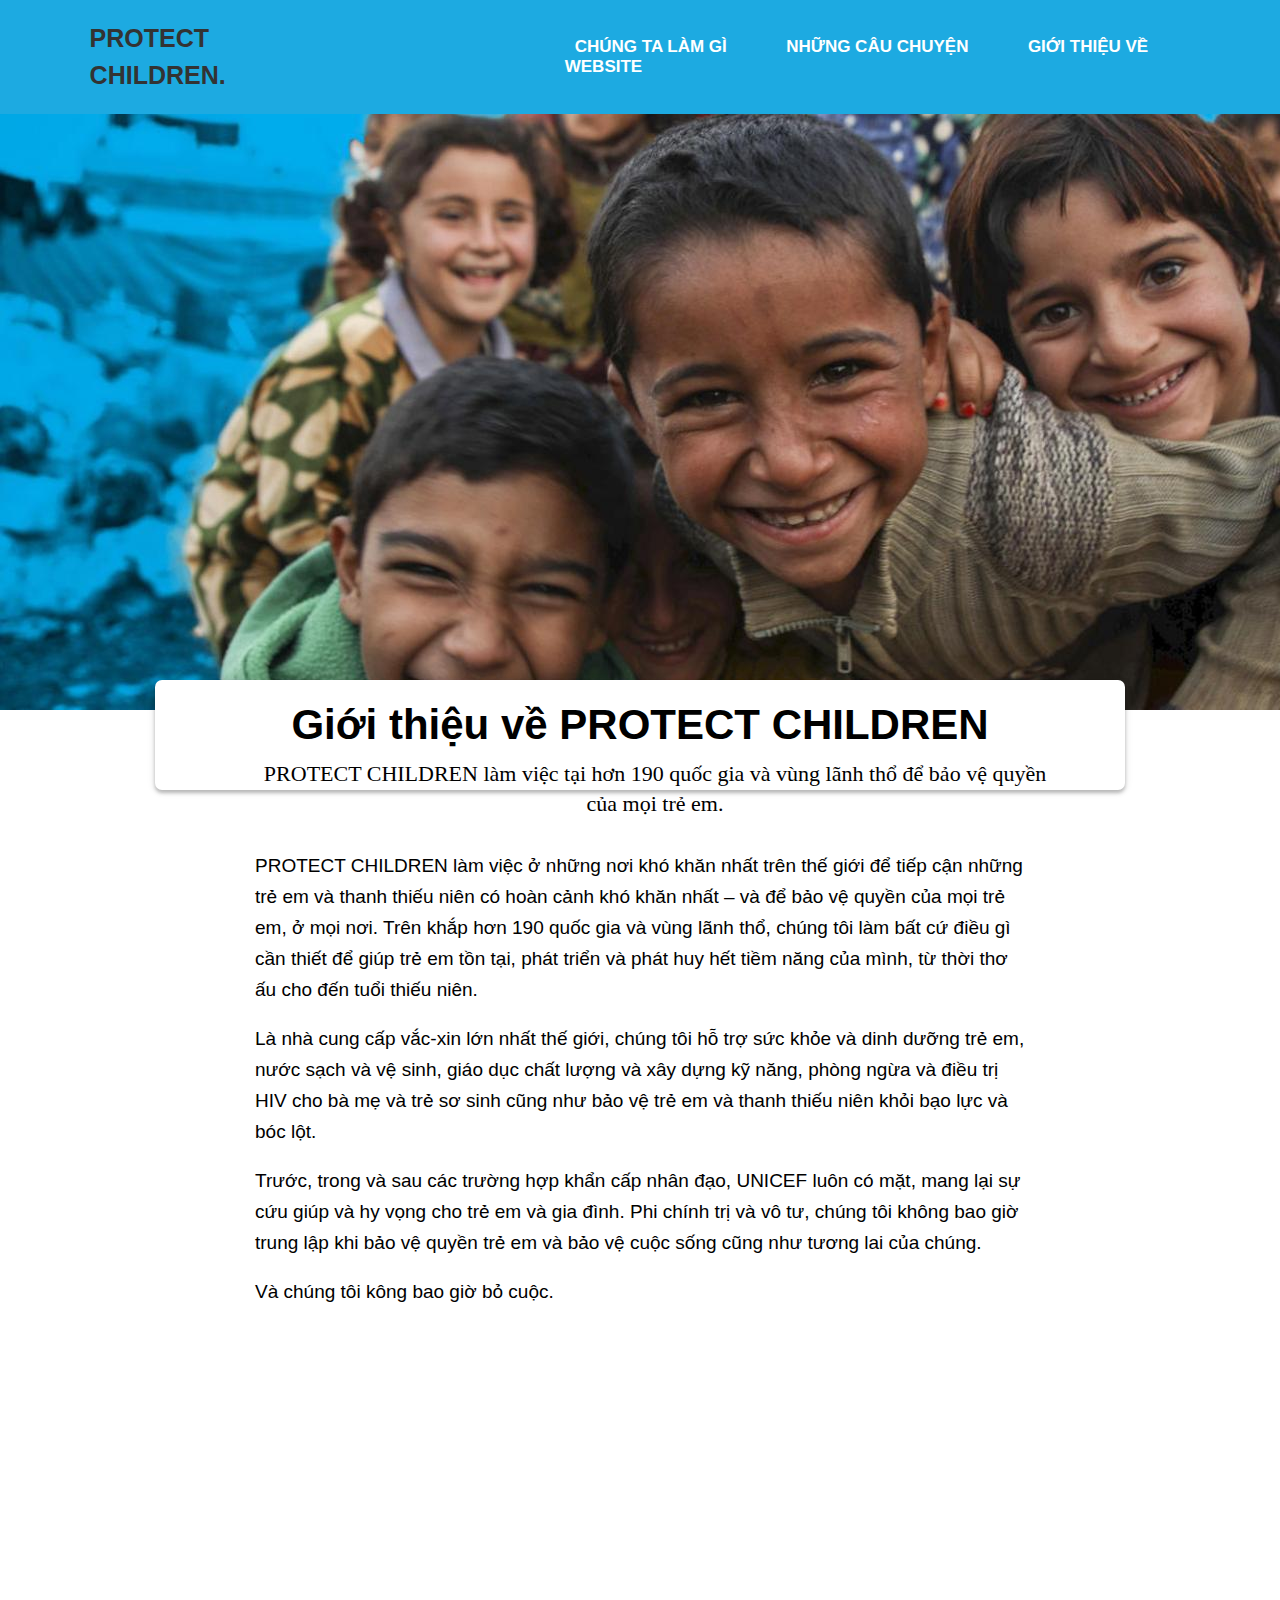
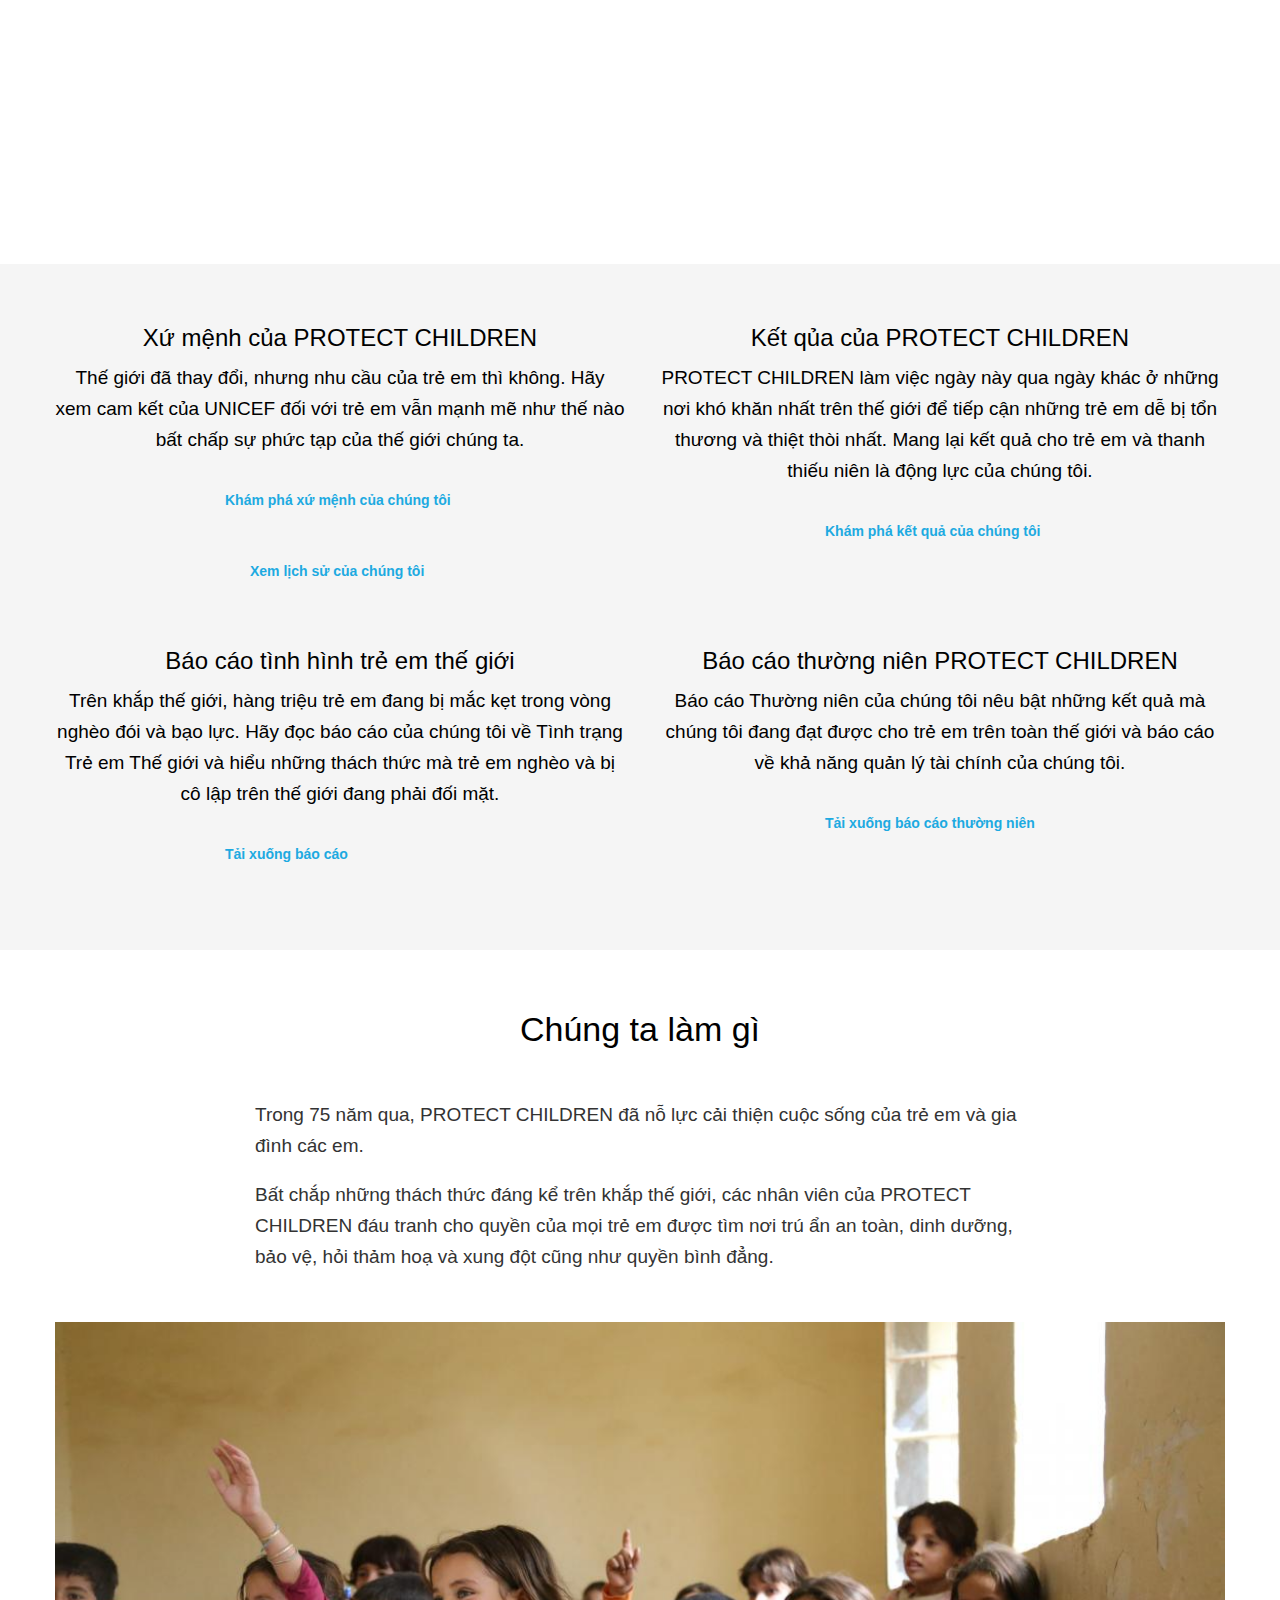
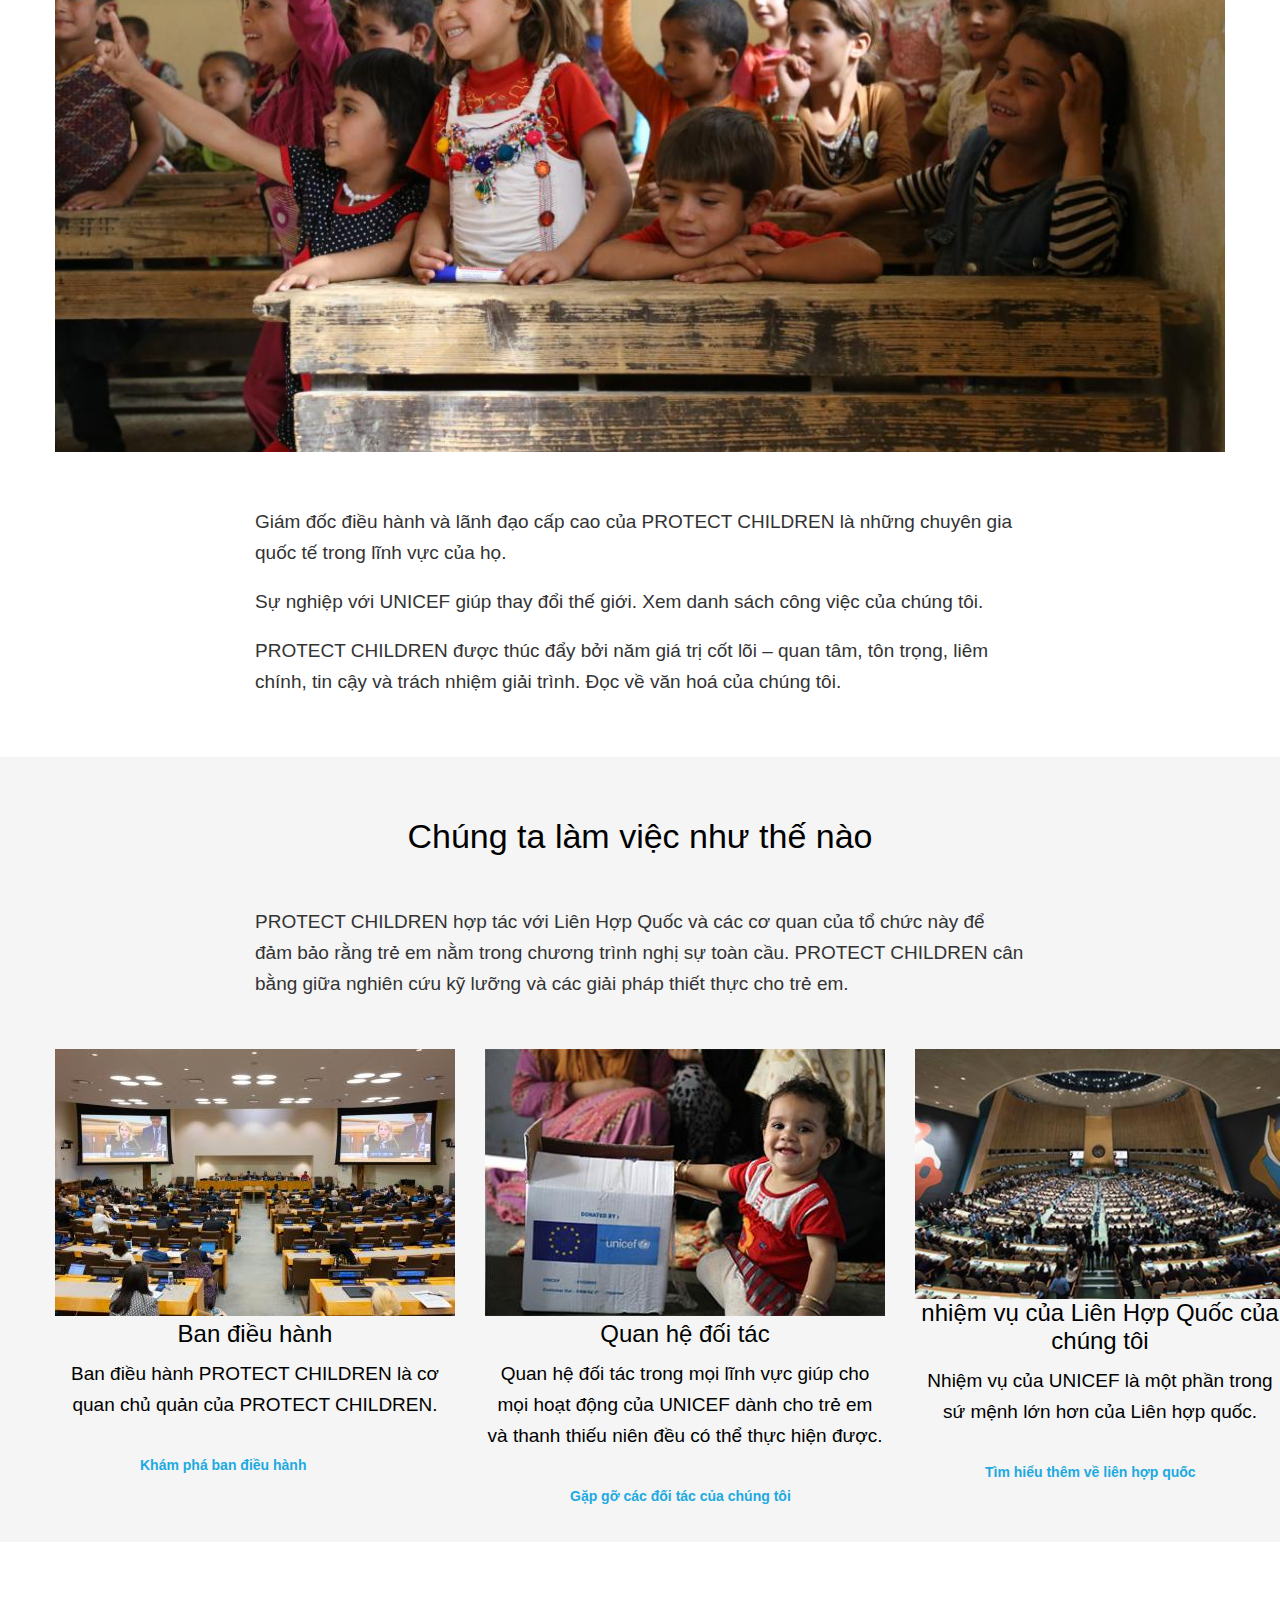
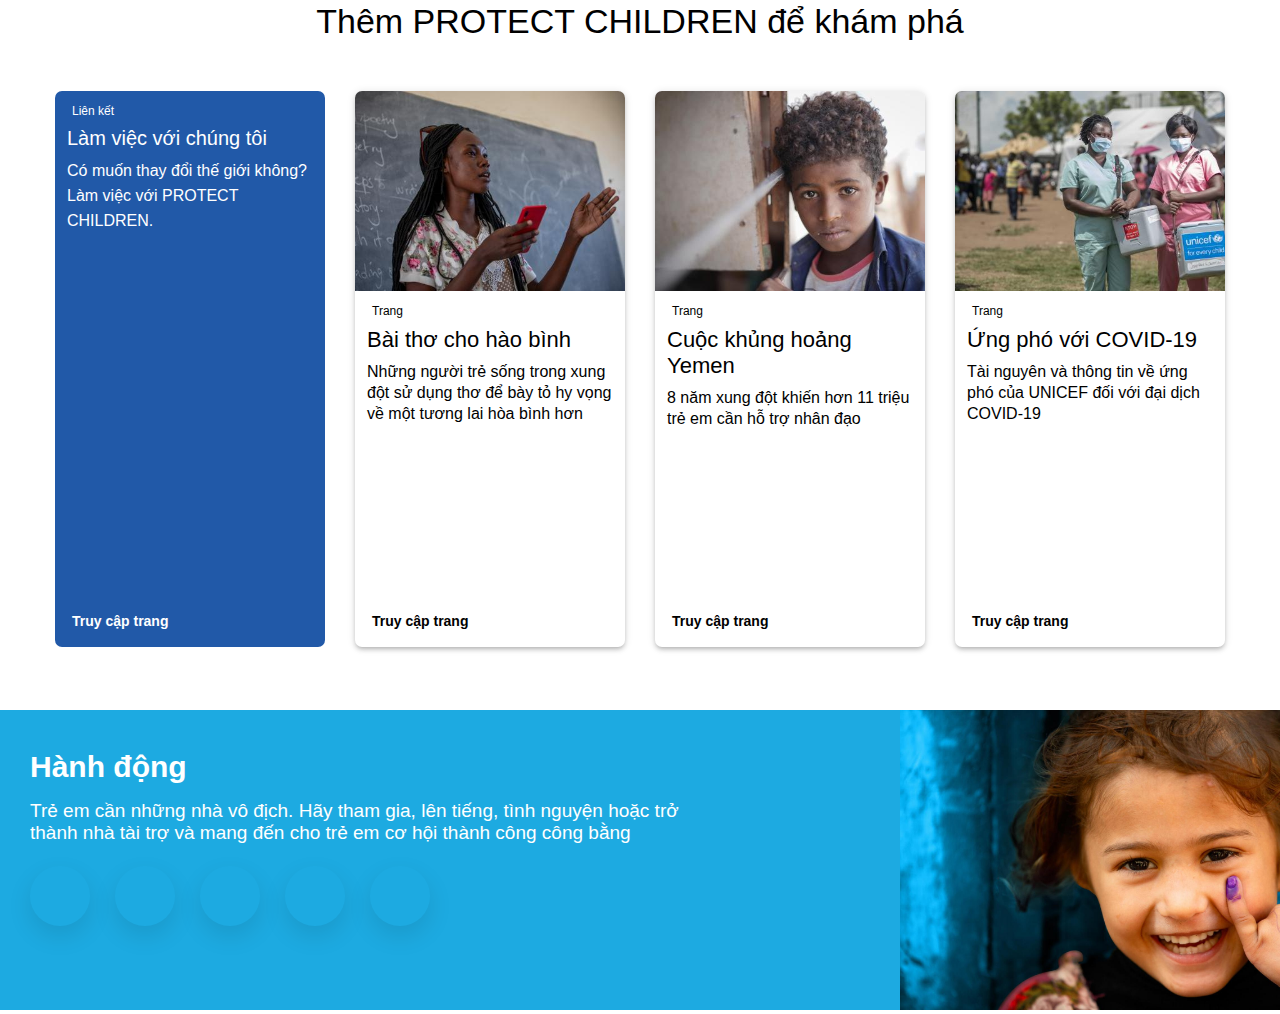
<file: gtweb.html>
<!DOCTYPE html>
<html>
<head>
    <meta charset='utf-8'>
    <meta http-equiv='X-UA-Compatible' content='IE=edge'>
    <title>GIỚI THIỆU WEBSITE</title>
    <meta name='viewport' content='width=device-width, initial-scale=1'>
    <link rel='stylesheet' type='text/css' media='screen' href='gtweb.css'>
    <link rel="stylesheet" href="https://cdnjs.cloudflare.com/ajax/libs/font-awesome/6.3.0/css/all.min.css"
        integrity="sha512-SzlrxWUlpfuzQ+pcUCosxcglQRNAq/DZjVsC0lE40xsADsfeQoEypE+enwcOiGjk/bSuGGKHEyjSoQ1zVisanQ=="
        crossorigin="anonymous" referrerpolicy="no-referrer" />
</head>
<body>
    <header class="header">
        <a href="index.html" class="logo">
            PROTECT CHILDREN.
        </a>

        <div class="nav">
            <a href="/chungtoilamgi.html">CHÚNG TA LÀM GÌ</a>
            <a href="/nhungcauchuyen.html">NHỮNG CÂU CHUYỆN</a>
            <a href="/gtweb.html">GIỚI THIỆU VỀ WEBSITE</a>
        </div>

        <div id="mode-icon">
            <i class="fas fa-moon"></i>
        </div>
    </header>
    <div class="home">
        <div class="text-1">
            <div class="text-3">
                <!-- <img src="" alt=""> -->
            </div>
            <div class="text-2">
                <h1>Giới thiệu về PROTECT CHILDREN</h1>
                <p>
                    PROTECT CHILDREN làm việc tại hơn 190 quốc gia và vùng lãnh thổ để bảo vệ quyền của mọi trẻ em.
                </p>
            </div>
        </div>
        <div class="text-4">
            <p class="text-5">PROTECT CHILDREN làm việc ở những nơi khó khăn nhất trên thế giới để tiếp cận những trẻ em và thanh thiếu niên có hoàn cảnh khó khăn nhất – và để bảo vệ quyền của mọi trẻ em, ở mọi nơi. Trên khắp hơn 190 quốc gia và vùng lãnh thổ, chúng tôi làm bất cứ điều gì cần thiết để giúp trẻ em tồn tại, phát triển và phát huy hết tiềm năng của mình, từ thời thơ ấu cho đến tuổi thiếu niên.</p>
            <p class="text-6">Là nhà cung cấp vắc-xin lớn nhất thế giới, chúng tôi hỗ trợ sức khỏe và dinh dưỡng trẻ em, nước sạch và vệ sinh, giáo dục chất lượng và xây dựng kỹ năng, phòng ngừa và điều trị HIV cho bà mẹ và trẻ sơ sinh cũng như bảo vệ trẻ em và thanh thiếu niên khỏi bạo lực và bóc lột.</p>
            <p class="text-7">Trước, trong và sau các trường hợp khẩn cấp nhân đạo, UNICEF luôn có mặt, mang lại sự cứu giúp và hy vọng cho trẻ em và gia đình. Phi chính trị và vô tư, chúng tôi không bao giờ trung lập khi bảo vệ quyền trẻ em và bảo vệ cuộc sống cũng như tương lai của chúng.</p>
            <p class="text-8">Và chúng tôi kông bao giờ bỏ cuộc.</p>
        </div>
        <div class="text-9">
            <iframe width="770" height="433" src="https://www.youtube.com/embed/0ZiEwDJMxjs" title="YouTube video player" frameborder="0" allow="accelerometer; autoplay; clipboard-write; encrypted-media; gyroscope; picture-in-picture; web-share" allowfullscreen></iframe>
        </div>
        <div class="text-10">
            <div class="text-11">
                <div class="text-12">
                    <h4>Xứ mệnh của PROTECT CHILDREN</h4>
                    <p>Thế giới đã thay đổi, nhưng nhu cầu của trẻ em thì không. Hãy xem cam kết của UNICEF đối với trẻ em vẫn mạnh mẽ như thế nào bất chấp sự phức tạp của thế giới chúng ta.</p>
                    <div class="text-13">
                        <span class="span-noidung">
                            <i class="fa-solid fa-angle-right" style="color: #1DAAE1;"></i>
                            <p>Khám phá xứ mệnh của chúng tôi</p>
                        </span>
                    </div>
                    <div class="text-14">
                        <span class="span-noidung">
                            <i class="fa-solid fa-angle-right" style="color: #1DAAE1;"></i>
                            <p>Xem lịch sử của chúng tôi</p>
                        </span>
                    </div>
                </div>
                <div class="text-12">
                    <h4>Kết qủa của PROTECT CHILDREN</h4>
                    <p>PROTECT CHILDREN làm việc ngày này qua ngày khác ở những nơi khó khăn nhất trên thế giới để tiếp cận những trẻ em dễ bị tổn thương và thiệt thòi nhất. Mang lại kết quả cho trẻ em và thanh thiếu niên là động lực của chúng tôi.</p>
                    <div class="text-13">
                        <span class="span-noidung">
                            <i class="fa-solid fa-angle-right" style="color: #1DAAE1;"></i>
                            <p>Khám phá kết quả của chúng tôi</p>
                        </span>
                    </div>
                </div>
            </div>
            <div class="text-11">
                <div class="text-12">
                    <h4>Báo cáo tình hình trẻ em thế giới</h4>
                    <p>Trên khắp thế giới, hàng triệu trẻ em đang bị mắc kẹt trong vòng nghèo đói và bạo lực. Hãy đọc báo cáo của chúng tôi về Tình trạng Trẻ em Thế giới và hiểu những thách thức mà trẻ em nghèo và bị cô lập trên thế giới đang phải đối mặt.</p>
                    <div class="text-13">
                        <span class="span-noidung">
                            <i class="fa-solid fa-angle-right" style="color: #1DAAE1;"></i>
                            <p>Tải xuống báo cáo</p>
                        </span>
                    </div>
                </div>
                <div class="text-12">
                    <h4>Báo cáo thường niên PROTECT CHILDREN</h4>
                    <p>Báo cáo Thường niên của chúng tôi nêu bật những kết quả mà chúng tôi đang đạt được cho trẻ em trên toàn thế giới và báo cáo về khả năng quản lý tài chính của chúng tôi.</p>
                    <div class="text-13">
                        <span class="span-noidung">
                            <i class="fa-solid fa-angle-right" style="color: #1DAAE1;"></i>
                            <p>Tải xuống báo cáo thường niên</p>
                        </span>
                    </div>
                </div>
            </div>
        </div>
        <div class="text-15">
            <h1>Chúng ta làm gì</h1>
            <p class="text-16">Trong 75 năm qua, PROTECT CHILDREN đã nỗ lực cải thiện cuộc sống của trẻ em và gia đình các em.</p>
            <p class="text-17">Bất chắp những thách thức đáng kể trên khắp thế giới, các nhân viên của PROTECT CHILDREN đáu tranh cho quyền của mọi trẻ em được tìm nơi trú ẩn an toàn, dinh dưỡng, bảo vệ, hỏi thảm hoạ và xung đột cũng như quyền bình đẳng.</p>
            <div class="text-21">
                <img src="/image/gtweb:hinh-2.jpeg" alt="">
            </div>
            <p class="text-18">Giám đốc điều hành và lãnh đạo cấp cao của PROTECT CHILDREN là những chuyên gia quốc tế trong lĩnh vực của họ.</p>
            <p class="text-19">Sự nghiệp với UNICEF giúp thay đổi thế giới. Xem danh sách công việc của chúng tôi.</p>
            <p class="text-20">PROTECT CHILDREN được thúc đẩy bởi năm giá trị cốt lõi – quan tâm, tôn trọng, liêm chính, tin cậy và trách nhiệm giải trình. Đọc về văn hoá của chúng tôi.</p>
        </div>
        <div class="text-22">
            <h1>Chúng ta làm việc như thế nào</h1>
            <p class="text-23">PROTECT CHILDREN hợp tác với Liên Hợp Quốc  và các cơ quan của tổ chức này để đảm bảo rằng trẻ em nằm trong chương trình nghị sự toàn cầu. PROTECT CHILDREN cân bằng giữa nghiên cứu kỹ lưỡng và các giải pháp thiết thực cho trẻ em.</p>
            <div class="text-24">
                <div class="text-25">
                    <div class="text26">
                        <img src="/image/gtweb:hinh-3.jpeg" alt="">
                    </div>
                    <h4>Ban điều hành</h4>
                    <p>Ban điều hành PROTECT CHILDREN là cơ quan chủ quản của PROTECT CHILDREN.</p>
                    <div class="text-13">
                        <span class="span-noidung-1">
                            <i class="fa-solid fa-angle-right" style="color: #1DAAE1;"></i>
                            <p>Khám phá ban điều hành</p>
                        </span>
                    </div>
                </div>
                <div class="text-25">
                    <div class="text26">
                        <img src="/image/gtweb:hinh-4.jpeg" alt="">
                    </div>
                    <h4>Quan hệ đối tác</h4>
                    <p>Quan hệ đối tác trong mọi lĩnh vực giúp cho mọi hoạt động của UNICEF dành cho trẻ em và thanh thiếu niên đều có thể thực hiện được.</p>
                    <div class="text-13">
                        <span class="span-noidung-1">
                            <i class="fa-solid fa-angle-right" style="color: #1DAAE1;"></i>
                            <p>Gặp gỡ các đối tác của chúng tôi</p>
                        </span>
                    </div>
                </div>
                <div class="text-25">
                    <div class="text-26">
                        <img src="/image/gtweb:hinh-5.jpeg" alt="">
                    </div>
                    <h4>nhiệm vụ của Liên Hợp Quốc của chúng tôi</h4>
                    <p>Nhiệm vụ của UNICEF là một phần trong sứ mệnh lớn hơn của Liên hợp quốc. </p>
                    <div class="text-13">
                        <span class="span-noidung-1">
                            <i class="fa-solid fa-angle-right" style="color: #1DAAE1;"></i>
                            <p>Tìm hiểu thêm về liên hợp quốc</p>
                        </span>
                    </div>
                </div>
            </div>
        </div>
        <div class="text-27">
            <h1>Thêm PROTECT CHILDREN để khám phá</h1>
            <div id="products2">
                <div class="text-28">
                    <a href="">
                        <div class="text-29">
                            <i class="far fa-external-link"></i>
                            <p>Liên kết</p>
                        </div>
                        <h5 class="text-30">Làm việc với chúng tôi</h5>
                        <p class="text-31">
                            Có muốn thay đổi thế giới không? Làm việc với PROTECT CHILDREN.</p>
                        <div class="text-31-1">
                            <span class="span-noidung-2">
                                <i class="fa-solid fa-angle-right" style="color: #ffffff;"></i>
                                <p>Truy cập trang</p>
                            </span>
                        </div>
                    </a>
                </div>
            </div>            
        </div>
        <div class="text-36">
            <div class="text-32">
            <div class="text-33">
                <h2>Hành động</h2>
                <p>Trẻ em cần những nhà vô địch. Hãy tham gia, lên tiếng, tình nguyện hoặc trở thành nhà tài trợ và mang đến cho trẻ em cơ hội thành công công bằng</p>
            </div>
            <div class="text-34">
                <ul class="text-35">
                    <a href="https://www.facebook.com/profile.php?id=100064241454026">
                        <li>
                            <span class="icon"><i class="fa-brands fa-facebook-f" style="color: #f7f4f4;"></i></span>
                            <span class="titulo">Facebook</span>
                        </li>
                    </a>
                    <a href="https://www.instagram.com/_po.prpq/?fbclid=IwAR1FWp6VOcLSlRAqTlU5RbCrc9w8uIWz6BW0Ssd_wGNQT_yncFc23y9UuEI">
                        <li>
                            <span class="icon"><i class="fa-solid fa-location-dot" style="color: #f7f4f4;"></i></i></span>
                            <span class="titulo">Instagram</span>
                        </li>
                    </a>
                    <a href="">
                        <li>
                            <span class="icon"><i class="fa-solid fa-envelope" style="color: #f7f4f4;"></i></span>
                            <span class="titulo">a@gmail.com</span>
                        </li>
                    </a>
                    <a href="">
                        <li>
                            <span class="icon"><i class="fa-solid fa-phone" style="color: #f7f4f4;"></i></span>
                            <span class="titulo">0999999999</span>
                        </li>
                    </a>
                    <a href="https://www.google.com/maps/place/343+%C4%90.+Ph%E1%BA%A1m+Ng%C5%A9+L%C3%A3o,+Ph%C6%B0%E1%BB%9Dng+Ph%E1%BA%A1m+Ng%C5%A9+L%C3%A3o,+Qu%E1%BA%ADn+1,+Th%C3%A0nh+ph%E1%BB%91+H%E1%BB%93+Ch%C3%AD+Minh/@10.7671103,106.6901569,17z/data=!3m1!4b1!4m6!3m5!1s0x31752f17dadaf6cd:0xf9ef513046f29faf!8m2!3d10.7671103!4d106.6901569!16s%2Fg%2F11csdpmfn9">
                        <li>
                            <span class="icon"><i class="fa-solid fa-location-dot" style="color: #f7f4f4;"></i></span>
                            <span class="titulo">Map</span>
                        </li>
                    </a>
                </ul>
            </div>
            
        </div>
        <div class="text-37">
                <img src="/image/hinh-cuoi-2.jpeg" alt="">
        </div>
    </div>

    <script src='gtweb.js'></script>
</body>
</html>
</file>
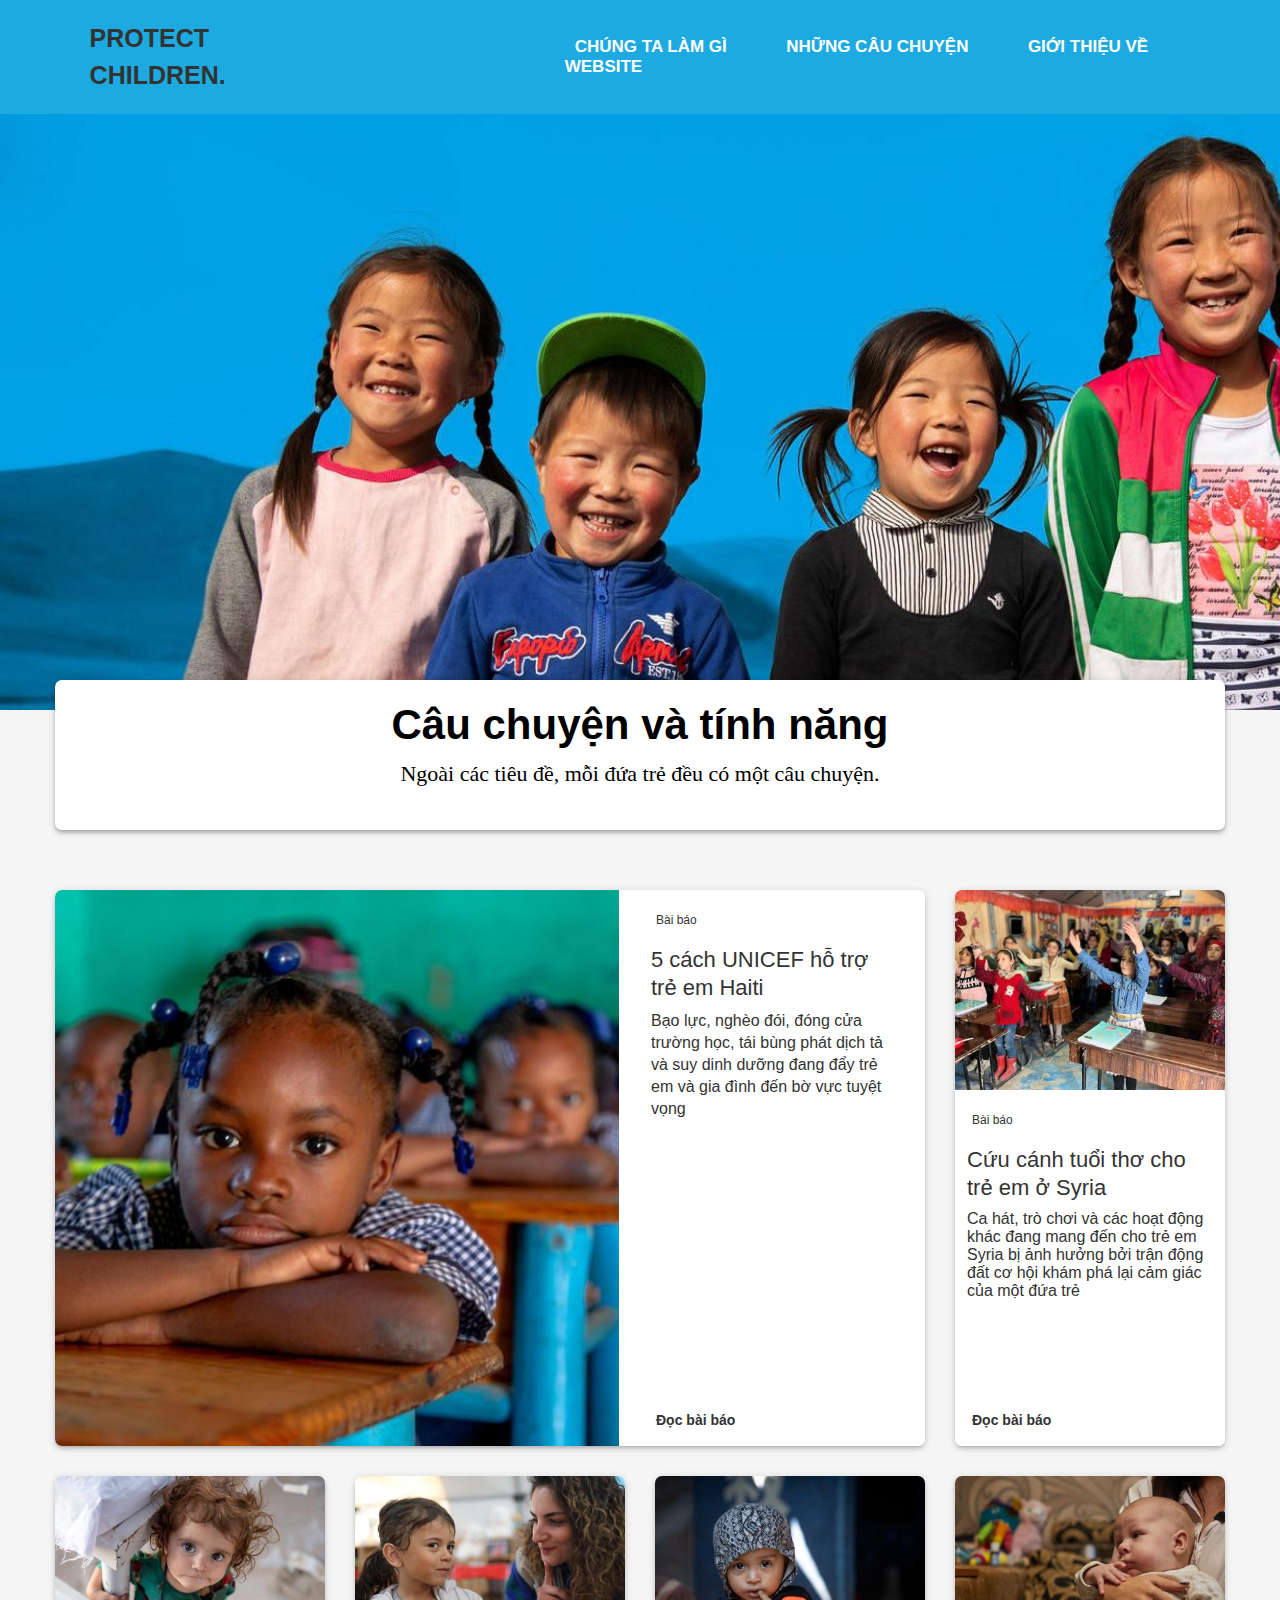
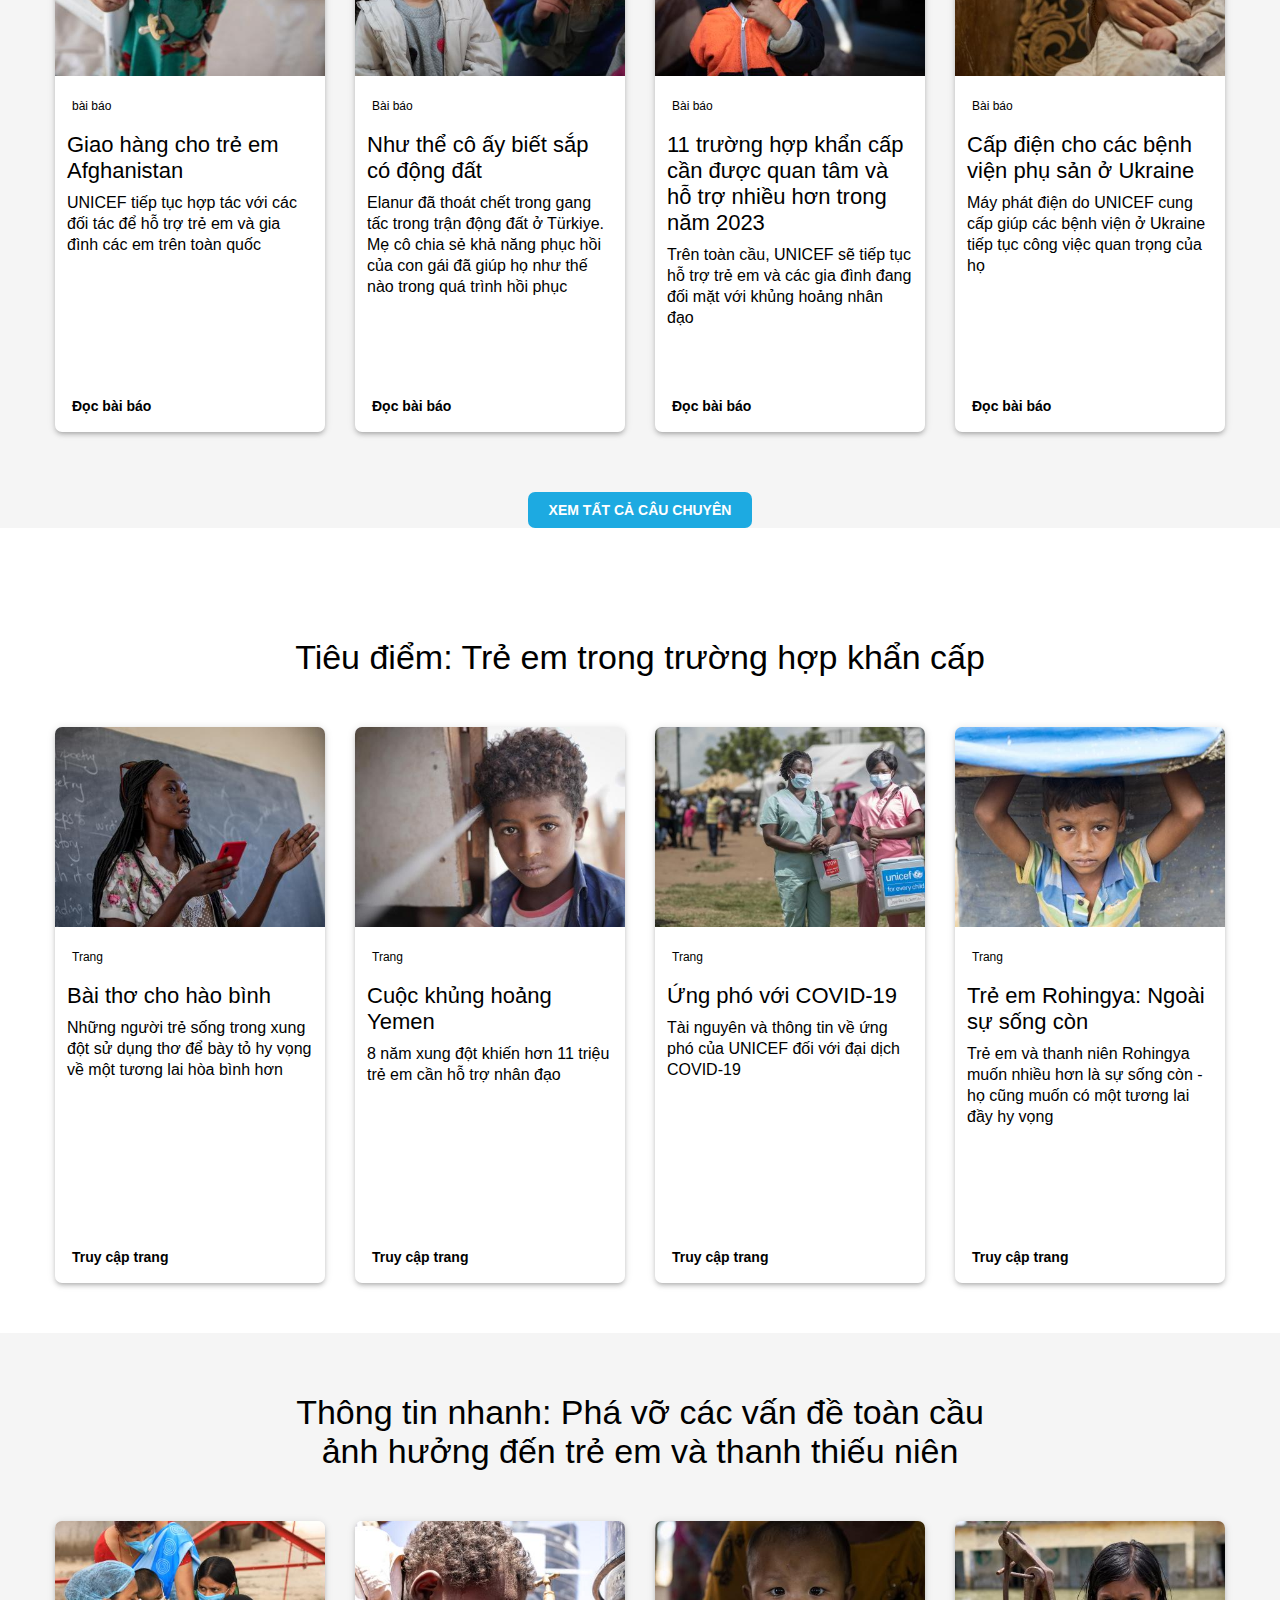
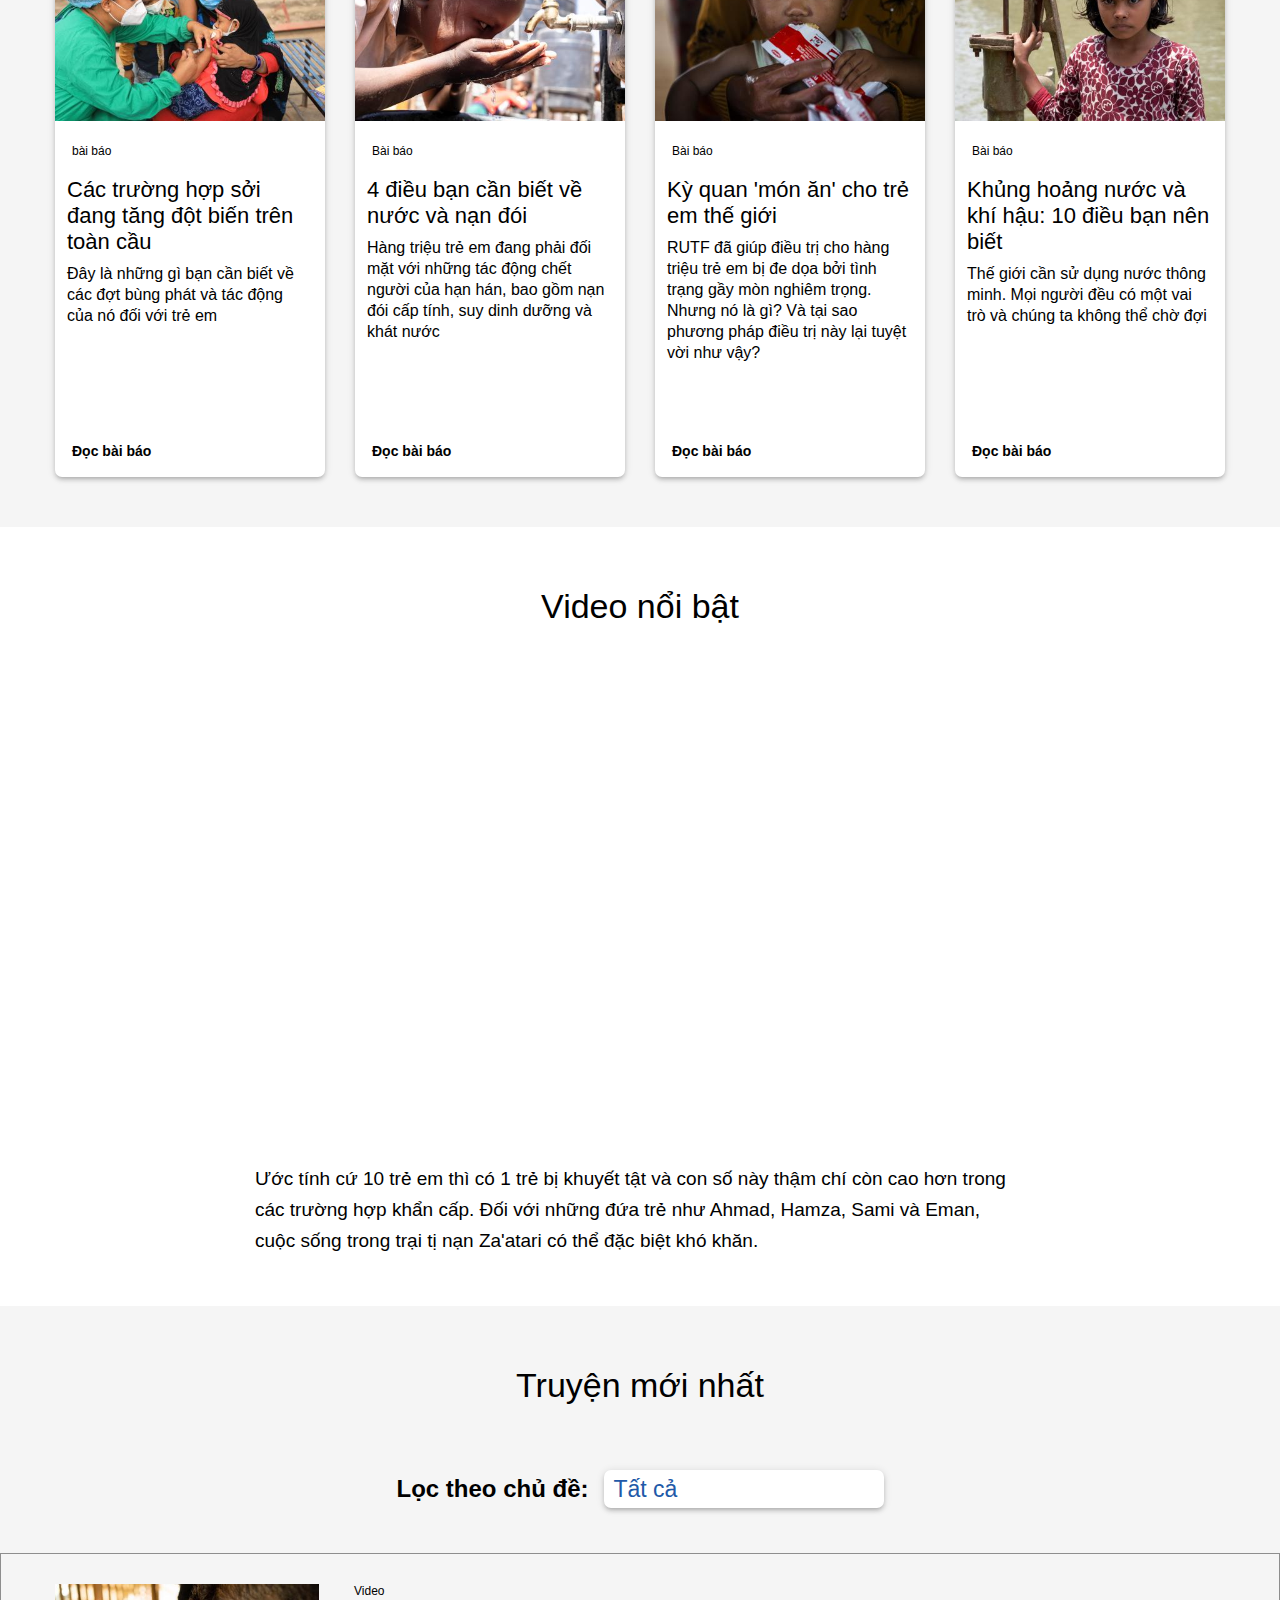
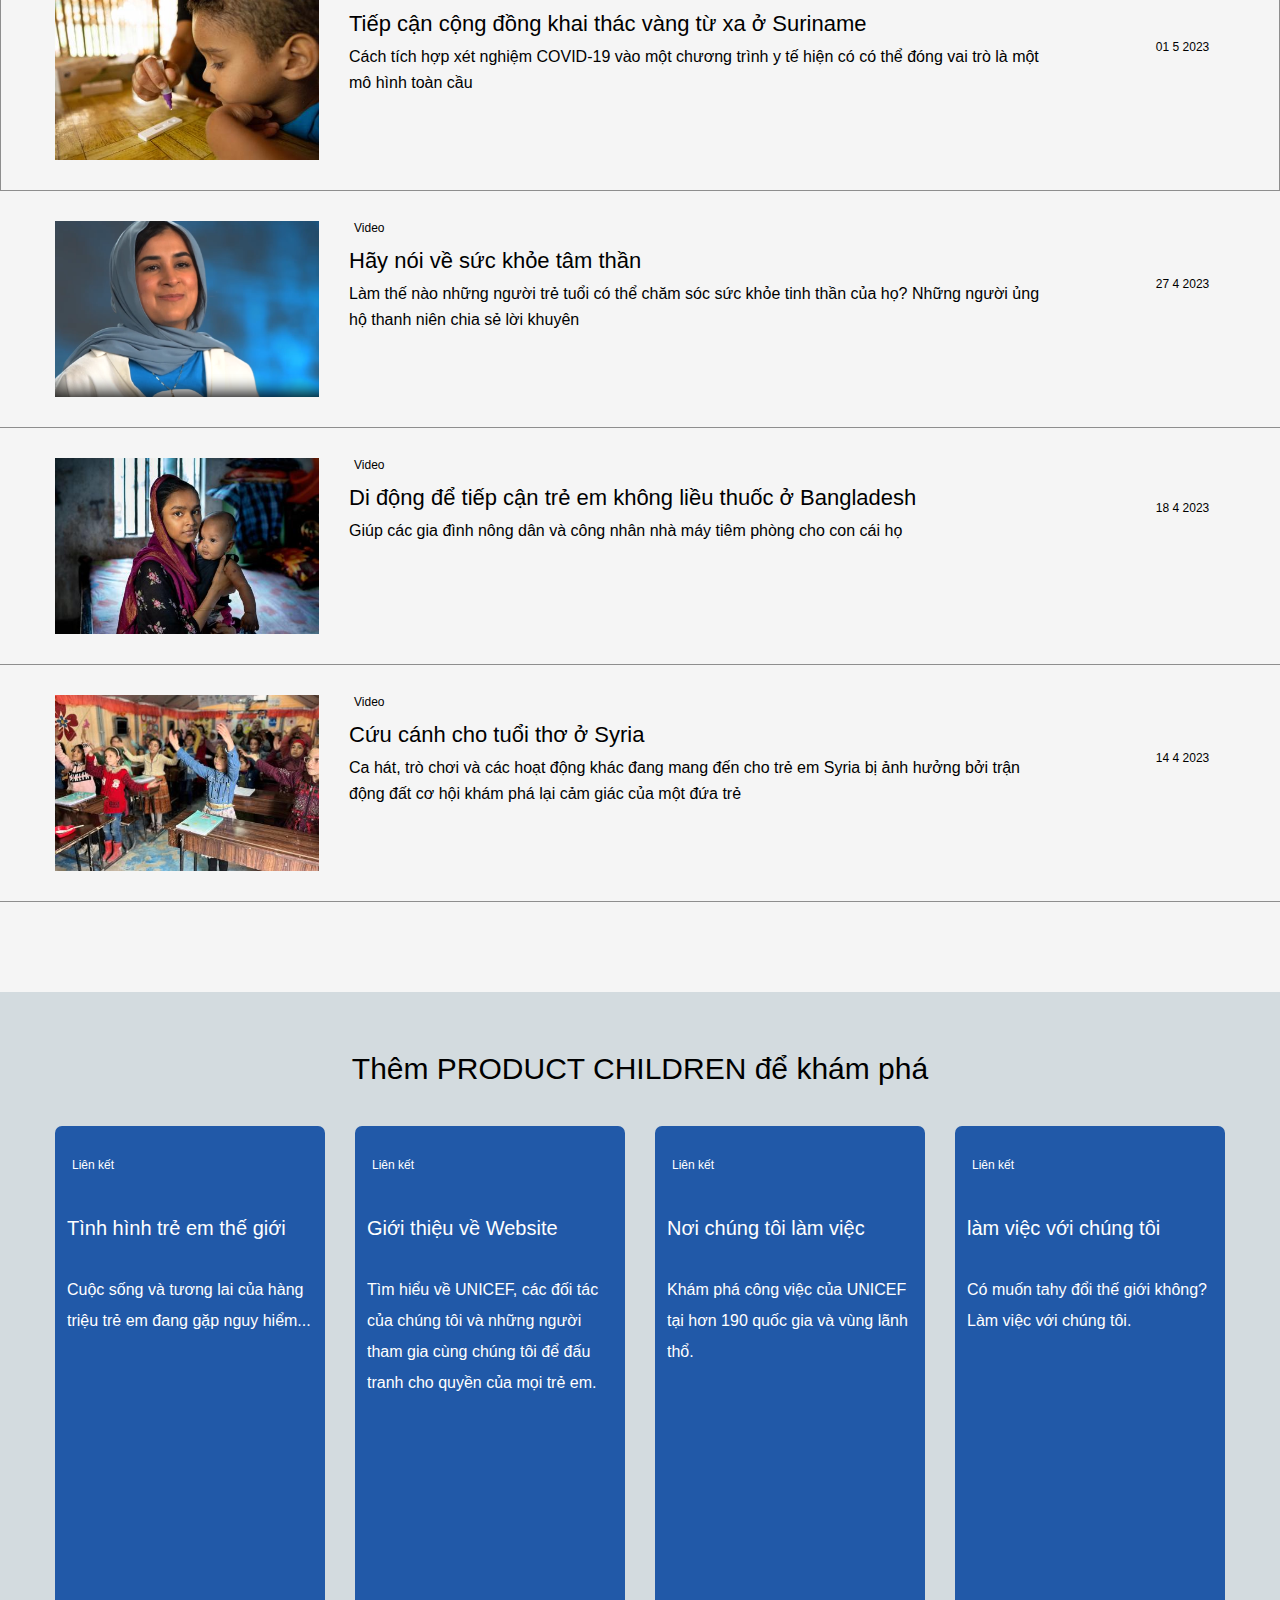
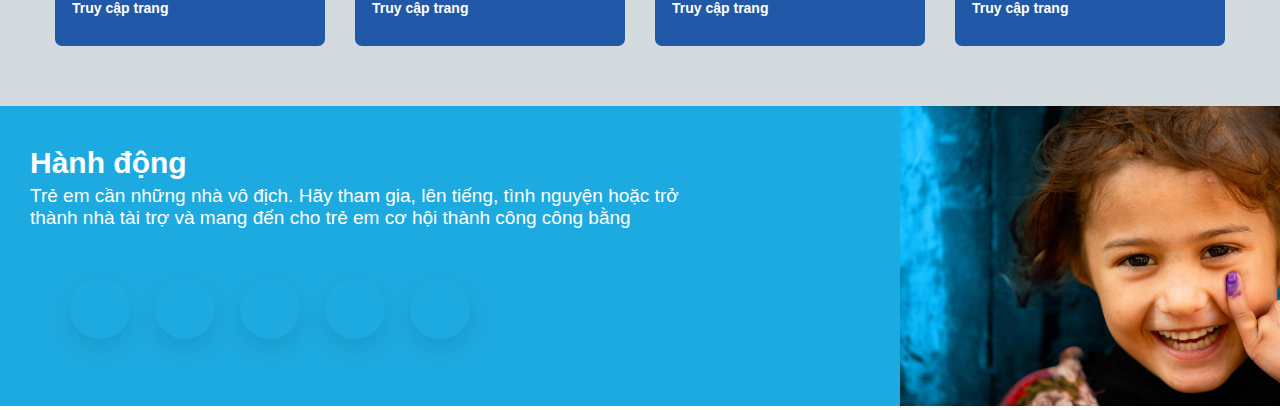
<file: nhungcauchuyen.html>
<!DOCTYPE html>
<html>
<head>
    <meta charset='utf-8'>
    <meta http-equiv='X-UA-Compatible' content='IE=edge'>
    <title>NHỮNG CÂU CHUYỆN</title>
    <meta name='viewport' content='width=device-width, initial-scale=1'>
    <link rel='stylesheet' type='text/css' media='screen' href='nhungcauchuye.css'>
    <link rel="stylesheet" href="https://cdnjs.cloudflare.com/ajax/libs/font-awesome/6.3.0/css/all.min.css"
        integrity="sha512-SzlrxWUlpfuzQ+pcUCosxcglQRNAq/DZjVsC0lE40xsADsfeQoEypE+enwcOiGjk/bSuGGKHEyjSoQ1zVisanQ=="
        crossorigin="anonymous" referrerpolicy="no-referrer" />
    <!-- <link rel="stylesheet" href="https://cdn.jsdelivr.net/npm/bootstrap@5.2.3/dist/css/bootstrap.min.css" integrity="sha384-rbsA2VBKQhggwzxH7pPCaAqO46MgnOM80zW1RWuH61DGLwZJEdK2Kadq2F9CUG65" crossorigin="anonymous">
    <script src="https://cdn.jsdelivr.net/npm/bootstrap@5.2.3/dist/js/bootstrap.min.js" integrity="sha384-cuYeSxntonz0PPNlHhBs68uyIAVpIIOZZ5JqeqvYYIcEL727kskC66kF92t6Xl2V" crossorigin="anonymous"></script> -->
</head>
<body>
    <header class="header">
        <a href="index.html" class="logo">
            PROTECT CHILDREN.
        </a>

        <div class="nav">
            <a href="/chungtoilamgi.html">CHÚNG TA LÀM GÌ</a>
            <a href="/nhungcauchuyen.html">NHỮNG CÂU CHUYỆN</a>
            <a href="/gtweb.html">GIỚI THIỆU VỀ WEBSITE</a>
        </div>

        <div id="mode-icon">
            <i class="fas fa-moon"></i>
        </div>
    </header>

    <div class="home">
        <div class="text-1">
            <div class="text-3">
                <!-- <img src="" alt=""> -->
            </div>
            <div class="text-2">
                <h1>Câu chuyện và tính năng</h1>
                <p>Ngoài các tiêu đề, mỗi đứa trẻ đều có một câu chuyện.</p>
            </div>
        </div>
        <div class="text-4">
            <div class="text-5">
                <div class="text-30-4">
                    <a href="" class="text-6">
                        <div class="text-7">
                            <img src="/image/nhungcauchuyen:hinh-2.jpeg" alt="">
                        </div>
                        <div class="text-12">
                            <div class="text-8">
                                <div class="text-9">
                                    <i class="fa-regular fa-book-open" style="color: #000000;"></i>
                                    <p>Bài báo</p>
                                </div>
                                <div class="text-10">
                                    <h5>5 cách UNICEF hỗ trợ trẻ em Haiti</h5>
                                    <p>
                                        Bạo lực, nghèo đói, đóng cửa trường học, tái bùng phát dịch tả và suy dinh dưỡng đang đẩy trẻ em và gia đình đến bờ vực tuyệt vọng</p>
                                </div> 
                            </div>
                            <span class="span-noidung">
                                <i class="fa-solid fa-angle-right" style="color: #000000;"></i>
                                <p>Đọc bài báo</p>
                            </span>   
                        </div>
                    </a>
                </div>
                <div class="text-30-5">
                    <a href="" class="text-30">
                        <div class="text-20">
                            <img src="/image/nhungcauchuyen-hinh-3.jpeg" alt="">
                        </div>
                        <div class="text-21">
                            <div class="text-23">
                                <div class="text-9">
                                    <i class="fa-regular fa-book-open" style="color: #000000;"></i>
                                    <p>Bài báo</p>
                                </div>
                                <div class="text-24">
                                    <h5 class="tieude">Cứu cánh tuổi thơ cho trẻ em ở Syria</h5>
                                    <p class="noidung">
                                        Ca hát, trò chơi và các hoạt động khác đang mang đến cho trẻ em Syria bị ảnh hưởng bởi trận động đất cơ hội khám phá lại cảm giác của một đứa trẻ
                                    </p>
                                </div>
                            </div>
                            <span class="span-noidung-1">
                                <i class="fa-solid fa-angle-right" style="color: #000000;"></i>
                                <p>Đọc bài báo</p>
                            </span>  
                        </div>
                    </a>
                </div>
                </div>
            </div>
            <div id="products">
            </div>
            <div class="text-50">
                <a href="">
                    <h2>XEM TẤT CẢ CÂU CHUYÊN</h1>
                </a>
            </div>
        </div>
        <div class="text-60">
            <h1>
                Tiêu điểm: Trẻ em trong trường hợp khẩn cấp
            </h1>
            <div id="products2">
            </div>
        </div>
        <div class="text-70">
            <h1>
                Thông tin nhanh: Phá vỡ các vấn đề toàn cầu ảnh hưởng đến trẻ em và thanh thiếu niên
            </h1>
            <div id="products3">
            </div>
        </div>
        <div class="text-80">
            <h1>
                Video nổi bật
            </h1>
            <div class="text-81">
                <iframe width="770" height="433" src="https://www.youtube.com/embed/O3g4hpVlovs" title="YouTube video player" frameborder="0" allow="accelerometer; autoplay; clipboard-write; encrypted-media; gyroscope; picture-in-picture; web-share" allowfullscreen></iframe>
            </div>
            <div class="text-82">
                <p>Ước tính cứ 10 trẻ em thì có 1 trẻ bị khuyết tật và con số này thậm chí còn cao hơn trong các trường hợp khẩn cấp. Đối với những đứa trẻ như Ahmad, Hamza, Sami và Eman, cuộc sống trong trại tị nạn Za'atari có thể đặc biệt khó khăn.</p>
            </div>
        </div>
        <div class="text-90">
            <h1>Truyện mới nhất</h1>
            <div class="text-91">
                <h2>Lọc theo chủ đề:</h2>
                <div class="dropdown">
                    <div class="dropdown-select">
                        <span class="dropdown-selected">Tất cả</span>
                        <i class="fa-solid fa-chevron-down" style="color: #1DAAE1;"></i>
                    </div>
                        <ul class="dropdown-list">
                            <li class="drropdown-item-1">
                                <span class="dropdown-text" id="tc" onclick="return hienthimenu('tc')">
                                    Tất cả
                                </span>
                            </li>
                            <li class="drropdown-item">
                                <span class="dropdown-text" id="bvte" onclick="return hienthimenu('bvte')">
                                    Bảo vệ trẻ em
                                </span>
                            </li>
                            <li class="drropdown-item" id="pttta" onclick="return hienthimenu('pttta')">
                                <span class="dropdown-text">
                                    Phát triển thời thơ ấu
                                </span>
                            </li>
                            <li class="drropdown-item" id="gd" onclick="return hienthimenu('gd')">
                                <span class="dropdown-text">
                                    Giáo dục
                                </span>
                            </li>
                            <li class="drropdown-item-2" id="sk" onclick="return hienthimenu('sk')">
                                <span class="dropdown-text">
                                    Sức khoẻ
                                </span>
                            </li>
                        </ul>
                </div>
                
            </div>
            <div class="text-100" id="hienthi">
                <div class="text100">
                    <div class="text-101">
                        <img src="/image/nhungcauchuyen:hinh-20.jpeg" alt="">
                        <div class="text-102">
                            <div class="text-103">   
                                 <i class="fa-solid fa-video" style="color: #000000;"></i> 
                                 <p>Video</p>
                            </div>
                            <div class="text-104">
                                <div class="text-105">
                                    <h5>
                                        Tiếp cận cộng đồng khai thác vàng từ xa ở Suriname
                                    </h5>
                                    <p>
                                        Cách tích hợp xét nghiệm COVID-19 vào một chương trình y tế hiện có có thể đóng vai trò là một mô hình toàn cầu
                                    </p>
                                </div>
                                <div class="text-106">
                                    <i class="fa-regular fa-calendar-days" style="color: #000000;"></i>
                                    <p>01 5 2023</p>
                                </div>
                            </div>
                        </div>
                    </div>
                </div>
                <div class="text100-1">
                    <div class="text-101">
                        <img src="/image/nhungcauchuyen:hinh-21.png" alt="">
                        <div class="text-102">
                            <div class="text-103">   
                                 <i class="fa-solid fa-video" style="color: #000000;"></i> 
                                 <p>Video</p>
                            </div>
                            <div class="text-104">
                                <div class="text-105">
                                    <h5>
                                        Hãy nói về sức khỏe tâm thần
                                    </h5>
                                    <p>
                                        Làm thế nào những người trẻ tuổi có thể chăm sóc sức khỏe tinh thần của họ? Những người ủng hộ thanh niên chia sẻ lời khuyên
                                    </p>
                                </div>
                                <div class="text-106">
                                    <i class="fa-regular fa-calendar-days" style="color: #000000;"></i>
                                    <p>27 4 2023</p>
                                </div>
                            </div>
                        </div>
                    </div>
                </div>
                <div class="text100-1">
                    <div class="text-101">
                        <img src="/image/nhungcauchuyen:hinh-22.jpeg" alt="">
                        <div class="text-102">
                            <div class="text-103">   
                                 <i class="fa-solid fa-video" style="color: #000000;"></i> 
                                 <p>Video</p>
                            </div>
                            <div class="text-104">
                                <div class="text-105">
                                    <h5>
                                        Di động để tiếp cận trẻ em không liều thuốc ở Bangladesh
                                    </h5>
                                    <p>
                                        Giúp các gia đình nông dân và công nhân nhà máy tiêm phòng cho con cái họ
                                    </p>
                                </div>
                                <div class="text-106">
                                    <i class="fa-regular fa-calendar-days" style="color: #000000;"></i>
                                    <p>18 4 2023</p>
                                </div>
                            </div>
                        </div>
                    </div>
                </div>
                <div class="text100-1">
                    <div class="text-101">
                        <img src="/image/nhungcauchuyen:hinh-23.jpeg" alt="">
                        <div class="text-102">
                            <div class="text-103">   
                                 <i class="fa-solid fa-video" style="color: #000000;"></i> 
                                 <p>Video</p>
                            </div>
                            <div class="text-104">
                                <div class="text-105">
                                    <h5>
                                        Cứu cánh cho tuổi thơ ở Syria
                                    </h5>
                                    <p>
                                        Ca hát, trò chơi và các hoạt động khác đang mang đến cho trẻ em Syria bị ảnh hưởng bởi trận động đất cơ hội khám phá lại cảm giác của một đứa trẻ
                                    </p>
                                </div>
                                <div class="text-106">
                                    <i class="fa-regular fa-calendar-days" style="color: #000000;"></i>
                                    <p>14 4 2023</p>
                                </div>
                            </div>
                        </div>
                    </div>
                </div>
            </div>
        </div>
        <div class="text-6-10">
            <div class="text-7-10">
                <h1>Thêm PRODUCT CHILDREN để khám phá</h1>
            </div>
            <div id="products4" class="text-20-10">

            </div>
        </div>
        <div class="text-361">
            <div class="text-321">
            <div class="text-331">
                <h2>Hành động</h2>
                <p>Trẻ em cần những nhà vô địch. Hãy tham gia, lên tiếng, tình nguyện hoặc trở thành nhà tài trợ và mang đến cho trẻ em cơ hội thành công công bằng</p>
            </div>
            <div class="text-341">
                <ul class="text-351">
                    <a href="https://www.facebook.com/profile.php?id=100064241454026">
                        <li>
                            <span class="icon"><i class="fa-brands fa-facebook-f" style="color: #f7f4f4;"></i></span>
                            <span class="titulo">Facebook</span>
                        </li>
                    </a>
                    <a href="https://www.instagram.com/_po.prpq/?fbclid=IwAR1FWp6VOcLSlRAqTlU5RbCrc9w8uIWz6BW0Ssd_wGNQT_yncFc23y9UuEI">
                        <li>
                            <span class="icon"><i class="fa-solid fa-location-dot" style="color: #f7f4f4;"></i></i></span>
                            <span class="titulo">Instagram</span>
                        </li>
                    </a>
                    <a href="">
                        <li>
                            <span class="icon"><i class="fa-solid fa-envelope" style="color: #f7f4f4;"></i></span>
                            <span class="titulo">a@gmail.com</span>
                        </li>
                    </a>
                    <a href="">
                        <li>
                            <span class="icon"><i class="fa-solid fa-phone" style="color: #f7f4f4;"></i></span>
                            <span class="titulo">0999999999</span>
                        </li>
                    </a>
                    <a href="https://www.google.com/maps/place/343+%C4%90.+Ph%E1%BA%A1m+Ng%C5%A9+L%C3%A3o,+Ph%C6%B0%E1%BB%9Dng+Ph%E1%BA%A1m+Ng%C5%A9+L%C3%A3o,+Qu%E1%BA%ADn+1,+Th%C3%A0nh+ph%E1%BB%91+H%E1%BB%93+Ch%C3%AD+Minh/@10.7671103,106.6901569,17z/data=!3m1!4b1!4m6!3m5!1s0x31752f17dadaf6cd:0xf9ef513046f29faf!8m2!3d10.7671103!4d106.6901569!16s%2Fg%2F11csdpmfn9">
                        <li>
                            <span class="icon"><i class="fa-solid fa-location-dot" style="color: #f7f4f4;"></i></span>
                            <span class="titulo">Map</span>
                        </li>
                    </a>
                </ul>
            </div>
            
        </div>
        <div class="text-371">
                <img src="/image/hinh-cuoi-2.jpeg" alt="">
        </div>
    </div>

    <script src='nhungcauchuyen.js'></script>
</body>
</html>
</file>
<file: gtweb.css>
*{
    margin:0px;
    padding:0px;
    box-sizing:border-box;
    }

body {
    margin: 0px;
    padding: 0px;
    width: 100%;
    height: 100%;
    font-family: "Roboto",sans-serif;
}

.header {
    position: fixed;
    width: auto;
    padding: 20px 7%;
    background-color: #1DAAE1;
    display: flex;
    align-items: center;
    z-index: 100;
}

.logo {
    font-size: 25px;
    line-height: 37px;
    color: #333;
    text-decoration: none;
    margin-right: 244px;
    font-weight: bold;
}

.nav a {
    text-decoration: none;
    font-size: 17px;
    color: white;
    margin-right: 35px;
    font-weight: bold;
    width: 100%;
}

#mode-icon {
    font-size: 24px;
    color: white;
}

.nav a {
    position: relative;
    padding: 10px;
}

.nav a::before {
    content: "";
    position: absolute;
    width: 0%;
    background-color: #333;
    height: 3px;
    bottom: 0;
    right: 0;
    transition: 0.5s;
}

.nav a:hover::before {
    width: 100%;
    left: 0;
}

.home {
    width: 100%;
    height: 100%;
    padding-top: 70px;
    background-color: white;
}

.text-2 {
    width: 970px;
    height: 110px;
    padding: 20px 100px;
    text-align: center;
    box-shadow: 0 3px 3px rgba(0,0,0,0.1), 0 3px 4px rgba(0,0,0,0.14), 0 1px 8px rgba(0,0,0,0.12);
    border-radius: 7px;
    margin: -30px auto 0px;
    background-color: #ffffff;
    z-index: 2;
}

.text-2 h1 {
    font-weight: 700px;
    line-height: 50px;
    font-size: 42px;
    margin: 0 0 9px;
}

.text-2 p {
    width: 800px;
    font-size: 22px;
    line-height: 30px;
    font-family: "PT Serif",serif;
    margin: 0 auto;
}

.text-3 {
    background-image: url(/image/gtweb:hinh-1.jpeg);
    width: 100%;
    height: 640px;
}

.text-4 {
    padding-top: 60px;
}

.text-5 {
    font-size: 19px;
    font-family: "Noto Sans",sans-serif !important;
    width: 770px;
    line-height: 31px;
    margin: 0 auto 18px ;
}

.text-6 {
    width: 770px;
    font-size: 19px;
    font-family: "Noto Sans",sans-serif !important;
    margin: 0 auto 18px ;
    line-height: 31px;
}

.text-7 {
    width: 770px;
    font-size: 19px;
    font-family: "Noto Sans",sans-serif !important;
    margin: 0 auto 18px ;
    line-height: 31px;
}

.text-8 {
    width: 770px;
    font-size: 19px;
    font-family: "Noto Sans",sans-serif !important;
    margin: 0 auto ;
    line-height: 31px;
    padding-bottom: 60px;
}

.text-9 {
    text-align: center;
    padding-bottom: 60px;
}

.text-10 {
    background-color: whitesmoke;
    padding-top: 60px;
}

.text-11 {
    width: 1170px;
    display: flex;
    gap: 30px;
    margin: 0 auto; 
    padding-bottom: 50px;
}

.text-12 {
    text-align: center;
    font-family: "Noto Sans",sans-serif !important;
    font-weight: normal;
    width: 570px;
}

.text-12 h4 {
    padding-bottom: 10px;
    font-size: 24px;
    margin: 0;
    font-weight: normal;
}

.text-12 p {
    font-size: 19px;
    line-height: 31px;
    padding: 0 0 20px;
    margin: 0;
}

.text-13 {
    padding: 10px 0 30px;
    margin: 0 auto;
    width: 240px;
    color: #1DAAE1;
}

.text-14 {
    padding: 10px 0 ;
    margin: 0 auto;
    width: 190px;
    color: #1DAAE1;
}

.span-noidung {
    display: flex;
    align-items: center;
}

.span-noidung p {
    font-size: 14px;
    font-weight: bold;
    margin-left: 5px;
    padding: 0;
}

.text-15 {
    width: 1170px;    
    margin: 0 auto;
} 

.text-15 h1 {
    font-size: 34px;
    font-weight: normal;
    font-style: normal;
    padding-top: 60px;
    padding-bottom: 50px;
    text-align: center;
    margin: 0;
}

.text-16 {
    width: 770px;
    margin: 0 auto 18px;
    line-height: 31px;
    font-family: "Noto Sans",sans-serif !important;
    font-size: 19px;
    color: #333; 
}

.text-17 {
    width: 770px;
    margin: 0 auto;
    padding-bottom: 50px;
    line-height: 31px;
    font-family: "Noto Sans",sans-serif !important;
    font-size: 19px;
    color: #333; 
}

.text-21 img {
    width: 1170px;
    height: 780px;
    margin: 0 auto;
    object-fit: cover;
    padding-bottom: 50px;
}

.text-18 {
    width: 770px;
    margin: 0 auto 18px;
    line-height: 31px;
    font-family: "Noto Sans",sans-serif !important;
    font-size: 19px;
    color: #333; 
}

.text-19 {
    width: 770px;
    margin: 0 auto 18px;
    line-height: 31px;
    font-family: "Noto Sans",sans-serif !important;
    font-size: 19px;
    color: #333; 
}

.text-20 {
    width: 770px;
    margin: 0 auto;
    line-height: 31px;
    font-family: "Noto Sans",sans-serif !important;
    font-size: 19px;
    color: #333;
    padding-bottom: 60px;
}

.text-22 {
    background-color: whitesmoke;
}

.text-22 h1 {
    font-size: 34px;
    font-weight: normal;
    font-style: normal;
    padding-top: 60px;
    padding-bottom: 50px;
    text-align: center;
    margin: 0;
}

.text-23 {
    width: 770px;
    margin: 0 auto;
    line-height: 31px;
    font-family: "Noto Sans",sans-serif !important;
    font-size: 19px;
    color: #333;
    padding-bottom: 50px;
}

.text-24 {
    display: flex;
    width: 1170px;
    margin: 0 auto;
    gap: 30px;
}

.text-26 {
    width: 370px;
    height: 250px;
    padding-bottom: 20px;
}

.text-26 img {
    width: 370px;
    height: 250px;
    object-fit: cover;
   
}

.text-25 h4 {
    padding-bottom: 10px;
    font-size: 24px;
    margin: 0;
    font-weight: normal;
    text-align: center;
}

.text-25 p {
    font-size: 19px;
    line-height: 31px;
    padding: 0 0 20px;
    margin: 0;
    text-align: center;
}

.span-noidung-1 {
    display: flex;
    align-items: center;
}

.span-noidung-1 p {
    font-size: 14px;
    font-weight: bold;
    margin-left: 5px;
    padding: 0;
}

#products2 {
    display: flex;
    gap: 30px;
    width: 1170px;
    margin: 0 auto;
    padding-bottom: 60px;
}

.text20 {
    background-color: white;
    width: 270px;
    height: 556px;
    border-radius: 7px;
    position: relative;
    box-shadow: 0 3px 3px -2px rgba(0,0,0,0.1), 0 3px 4px 0 rgba(0,0,0,0.14), 0 1px 8px 0 rgba(0,0,0,0.12);
}

.text20:hover {
    box-shadow: 0 5px 5px -3px rgba(0,0,0,0.12), 0 8px 10px 1px rgba(0,0,0,0.14), 0 3px 14px 2px rgba(0,0,0,0.12);
}

.text20:hover .text21 img {
    transform: scale(1.1,1.1);
    transition: 0.8s;
}

.text29 {
    overflow: hidden;
    max-width: 100%;
    max-height: 100%;
    border-top-right-radius: 7px;
    border-top-left-radius: 7px;
}

.text29 img {
    width: 270px;
    height: 200px;
    object-fit: cover;
    transition: transform 0.5s ease-in-out;
    display: block;
    /* max-width: 100%; */
    /* max-height: 100%; */
}

.text22 {
    display: flex;
    align-items: center;
    font-size: 12px;
    padding-top: 20px;
    padding-left: 12px;
    margin-bottom: 16px;
    height: 20px;
}

.text22-1 {
    margin-left: 5px;
    font-size: 12px;
}

.text25 {
    font-size: 22px;
    font-weight: normal;
    padding-left: 12px;
    padding-right: 12px;
    margin: 0;
}

.text23 {
    font-size: 16px;
    padding-left: 12px;
    padding-right: 12px;
    margin-top: 8px;
    line-height: 21px;
}

.text24 {
    display: flex;
    align-items: center;
    font-size: 14px;
    font-weight: bold;
    padding: 10px 0 10px 12px;
    position: absolute;
    bottom: 8px;
}

.text24 p {
    margin: 0 0 0 5px;
}

.text-27 {
    background-color: white;
}

.text-27 h1 {
    font-size: 34px;
    font-weight: normal;
    font-style: normal;
    padding-top: 60px;
    padding-bottom: 50px;
    text-align: center;
    margin: 0;
}

.text-28 {
    width: 270px;
    height: 556px;
    margin: 0;
    background-color: #2159a8;
    border-radius: 7px;
    position: relative;
}

.text-28 a {
    text-decoration: none;
    color: white;
}

.text-29 {
    display: flex;
    align-items: center;
    font-size: 12px;
    padding-top: 20px;
    padding-left: 12px;
    margin-bottom: 16px;
    height: 17px;
}

.text-29 i {
    margin-right: 5px;
}


.text-30 {
    font-size: 20px;
    font-weight: normal;
    padding-left: 12px;
    margin: 0;
}

.text-31 {
    padding-left: 12px;
    margin: 8px 0 32px;
    padding-right: 12px;
    font-size: 16px;
    line-height: 25px;
}

.text-31-1 {
    display: flex;
    align-items: center;
    font-size: 14px;
    font-weight: bold;
    padding: 10px 0 10px 12px;
    position: absolute;
    bottom: 8px;
}

.span-noidung-2 {
    display: flex;
    align-items: center;
    color: white;
}

.span-noidung-2 p {
    font-size: 14px;
    font-weight: bold;
    padding: 0;
    margin: 0 0 0 5px;
}

.text-32 {
    text-align: left;
    height: 300px;
    width: 900px;
}

.text-33 {
    padding: 40px 30px 0;
    color: white;
    font-family: "Roboto",sans-serif;
    height: 106px;
}

.text-33 h2 {
    font-size: 30px;
    font-weight: bold;
    margin: 0;
    width: 840px;
    height: 45px;
}

.text-33 p {
    font-size: 19px;
    margin-top: 5px;
    margin-bottom: 0;
    padding-right: 130px;
    width: 800px;
}

.text-34 {
    padding-top: 50px;
    padding-left: 30px;
    width: 870px;
}

.text-35 {
    position: relative;
    display: flex;
    gap: 25px;
    width: 900px;
    margin: 0;
    padding: 0;
}

.text-35 li {   
    position: relative;
    list-style: none;
    width: 60px;
    height: 60px;
    border-radius: 60px;
    cursor: pointer;
    display: flex;
    justify-content: center;
    align-items: center;
    box-shadow: 0 10px 25px rgba(0, 0, 0, 0.1);
    transition: 0.5s;
}

.text-35 li:hover{
    width: 200px;
    box-shadow: 0 10px 25px rgba(0,0,0,0);
}

.text-35 li::before {
    content: '';
    position: absolute;
    inset: 0;
    border-radius: 50px;
    background-color: white;
    opacity: 0;
    transition: 0.5s;
}

.text-35 li:hover::before {
    opacity: 1;
}

.text-35 li ::after {
    content: '';
    position: absolute;
    top: 10px;
    width: 100%;
    height: 100%;
    border-radius: 60px;
    background-color: color;
    opacity: 0;
    transition: 0.5s;
    z-index: -1;
    filter: blur(15px);
}

.text-35 li:hover ::after {
    opacity: 0.5;
}

.text-35 li i{
    font-size: 1.75em !important;
    transition: 0.5s;
    transition-delay: 0.25s;
}

.text-35 li:hover i {
    transform: scale(0);
    font-size: 1.75em;
    transition-delay: 0.25s;
}

.text-35 li span {
    position: absolute;
}

.text-35 li .titulo {
    display: None;
}

li:hover .titulo {
    display: block;
    font-size: 14px;
    font-weight: bold;
    color: rgb(0, 0, 0);
    margin-top: 10px;
}

.text-36 {
    display: flex;
    height: 300px;
    background-color: #1DAAE1;
    position: relative;
    top: 3px;
}

.text-37 img {
    width: 540px;
    height: 300px;
    object-fit: cover;
}
</file>
<file: nhungcauchuye.css>
body {
    margin: 0px;
    padding: 0px;
    width: 100%;
    height: 100%;
    font-family: "Roboto",sans-serif;
}

.header {
    position: fixed;
    width: auto;
    padding: 20px 7%;
    background-color: #1DAAE1;
    display: flex;
    align-items: center;
    z-index: 100;
}

.logo {
    font-size: 25px;
    line-height: 37px;
    color: #333;
    text-decoration: none;
    margin-right: 244px;
    font-weight: bold;
}

.nav a {
    text-decoration: none;
    font-size: 17px;
    color: white;
    margin-right: 35px;
    font-weight: bold;
    width: 100%;
}

#mode-icon {
    font-size: 24px;
    color: white;
}

.nav a {
    position: relative;
    padding: 10px;
}

.nav a::before {
    content: "";
    position: absolute;
    width: 0%;
    background-color: #333;
    height: 3px;
    bottom: 0;
    right: 0;
    transition: 0.5s;
}

.nav a:hover::before {
    width: 100%;
    left: 0;
}

.home {
    width: 100%;
    height: 100%;
    padding-top: 70px;
    background-color: whitesmoke;
}

.text-2 {
    width: 970px;
    height: 110px;
    padding: 20px 100px;
    text-align: center;
    box-shadow: 0 3px 3px rgba(0,0,0,0.1), 0 3px 4px rgba(0,0,0,0.14), 0 1px 8px rgba(0,0,0,0.12);
    border-radius: 7px;
    margin: -30px auto 0px;
    background-color: #ffffff;
    z-index: 2;
}

.text-2 h1 {
    font-weight: 700px;
    line-height: 50px;
    font-size: 42px;
    margin: 0 0 9px;
}

.text-2 p {
    font-size: 22px;
    line-height: 30px;
    font-family: "PT Serif",serif;
    margin: 0;
}

.text-3 {
    background-image: url(/image/nhungcauchuyen:hinh-1.jpeg);
    width: 100%;
    height: 640px;
}

.text-4 {
    padding: 60px 0 30px;
}

.text-5 {
    display: flex;
    gap: 30px;
    width: 1170px;
    margin: 0 auto;
}

.text-6 {
    display: flex;
    width: 870px;
    height: 556px;
    text-decoration: none;
    color: #333;
    border-radius: 7px;
    background-color: white;
}

.text-7 {
    object-fit: cover;
}

.text-8 {
    padding: 20px 32px 43px;
}

.text-9 {
    display: flex;
    align-items: center;
    font-size: 12px;
    margin-bottom: 16px;
    height: 20px;
}

.text-9 i {
    margin-right: 5px;
}

.text-10 h5 {
    font-size: 22px;
    line-height: 28px;
    font-weight: normal;
    margin: 0;
}

.text-10 p {
    margin: 8px 0 32px;
    font-size: 16px;
    line-height: 22px;
}

.span-noidung {
    position: absolute;
    display: flex;
    align-items: center;
    /* không dùng bottom được */
    bottom: 8px;
    width: 125px;
    padding: 10px 0 10px 32px;
}

.span-noidung p {
    font-size: 14px;
    font-weight: bold;
    margin: 0 0 0 5px;
}

.text-30-4 {
    position: relative;
    box-shadow: 0 3px 3px -2px rgba(0,0,0,0.1), 0 3px 4px 0 rgba(0,0,0,0.14), 0 1px 8px 0 rgba(0,0,0,0.12);
    border-radius: 7px;
}

.text-6:hover {
    box-shadow: 0 5px 5px -3px rgba(0,0,0,0.12), 0 8px 10px 1px rgba(0,0,0,0.14), 0 3px 14px 2px rgba(0,0,0,0.12);
    border-radius: 7px;
}

.text-6:hover .text-7 img {
    transform: scale(1.1,1.1);
    transition: 0.8s;
}

.text-7 {
    overflow: hidden;
    max-width: 100%;
    max-height: 100%;
    border-bottom-left-radius: 7px;
    border-top-left-radius: 7px;
}

.text-7 img {
    width: 564px;
    height: 556px;
    object-fit: cover;
    transition: transform 0.5s ease-in-out;
    display: block;
    /* max-width: 100%; */
    /* max-height: 100%; */
}

.text-12 {
    height: 556px;
    width: 306px;
}

.text-30 {
    width: 270px;
    height: 556px;
    text-decoration: none;
    color: #333;
    position: relative;
}

.text-30-5 {
    box-shadow: 0 3px 3px -2px rgba(0,0,0,0.1), 0 3px 4px 0 rgba(0,0,0,0.14), 0 1px 8px 0 rgba(0,0,0,0.12);
    border-radius: 7px;
}

.text-30-5:hover {
    box-shadow: 0 5px 5px -3px rgba(0,0,0,0.12), 0 8px 10px 1px rgba(0,0,0,0.14), 0 3px 14px 2px rgba(0,0,0,0.12);
    border-radius: 7px;
}

.text-30:hover .text-20 img {
    transform: scale(1.1,1.1);
    transition: 0.8s;
}

.text-20 img {
    width: 270px;
    height: 200px;
}

.text-20 {
    overflow: hidden;
    max-width: 100%;
    max-height: 100%;
    border-top-right-radius: 7px;
    border-top-left-radius: 7px;
}

.text-20 img {
    width: 270px;
    height: 200px;
    object-fit: cover;
    transition: transform 0.5s ease-in-out;
    display: block;
    /* max-width: 100%; */
    /* max-height: 100%; */
}

.text-21 {
    background-color: white;
    height: 356px;
    border-bottom-left-radius: 7px;
    border-bottom-right-radius: 7px;
}

.text-23 {
    width: 246px;
    padding: 20px 12px 27px;    
}

.noidung {
    margin: 8px 0 32px;
    font-size: 16px;
}

.tieude {
    font-size: 22px;
    line-height: 28px;
    font-weight: normal;
    margin: 0;
}

.span-noidung-1 {
    position: absolute;
    display: flex;
    align-items: center;
    /* không dùng bottom được */
    bottom: 8px;
    width: 125px;
    padding: 10px 0 10px 12px;
}

.span-noidung-1 p {
    font-size: 14px;
    font-weight: bold;
    margin: 0 0 0 5px;
}


#products {
    display: flex;
    gap: 30px;
    width: 1170px;
    margin: 0 auto;
    padding-bottom: 60px;
}

.text20 {
    background-color: white;
    width: 270px;
    height: 556px;
    border-radius: 7px;
    position: relative;
    box-shadow: 0 3px 3px -2px rgba(0,0,0,0.1), 0 3px 4px 0 rgba(0,0,0,0.14), 0 1px 8px 0 rgba(0,0,0,0.12);
}

.text20:hover {
    box-shadow: 0 5px 5px -3px rgba(0,0,0,0.12), 0 8px 10px 1px rgba(0,0,0,0.14), 0 3px 14px 2px rgba(0,0,0,0.12);
}

.text20:hover .text21 img {
    transform: scale(1.1,1.1);
    transition: 0.8s;
}

.text29 {
    overflow: hidden;
    max-width: 100%;
    max-height: 100%;
    border-top-right-radius: 7px;
    border-top-left-radius: 7px;
}

.text29 img {
    width: 270px;
    height: 200px;
    object-fit: cover;
    transition: transform 0.5s ease-in-out;
    display: block;
    /* max-width: 100%; */
    /* max-height: 100%; */
}

.text22 {
    display: flex;
    align-items: center;
    font-size: 12px;
    padding-top: 20px;
    padding-left: 12px;
    margin-bottom: 16px;
    height: 20px;
}

.text22-1 {
    margin-left: 5px;
    font-size: 12px;
}

.text25 {
    font-size: 22px;
    font-weight: normal;
    padding-left: 12px;
    padding-right: 12px;
    margin: 0;
}

.text23 {
    font-size: 16px;
    padding-left: 12px;
    padding-right: 12px;
    margin-top: 8px;
    line-height: 21px;
}

.text24 {
    display: flex;
    align-items: center;
    font-size: 14px;
    font-weight: bold;
    padding: 10px 0 10px 12px;
    position: absolute;
    bottom: 8px;
}

.text24 p {
    margin: 0 0 0 5px;
}

.text-50 {
    background-color: #1DAAE1;
    width: 224px;
    text-align: center;
    border-radius: 7px;
    margin: 0 auto 50px;
}

.text-50 a {
    text-decoration: none;

}

.text-50 a h2 {
    font-size: 14px;
    padding: 10px 20px;
    color: white;
    margin: 0;
}

.text-60 h1 {
    font-size: 34px;
    font-weight: normal;
    font-style: normal;
    text-align: center;
    padding-top: 60px;
    padding-bottom: 50px;
    margin: 0;
}

#products2 {
    display: flex;
    gap: 30px;
    margin: 0 auto;
    width: 1170px;
    padding-bottom: 50px;
}

.text-70 {
    background-color: whitesmoke;
}

.text-70 h1 {
    font-size: 34px;
    font-weight: normal;
    font-style: normal;
    padding-top: 60px;
    padding-bottom: 50px;
    width: 715px;
    margin: 0 auto;
    text-align: center;
}

#products3 {
    display: flex;
    gap: 30px;
    margin: 0 auto;
    width: 1170px;
    padding-bottom: 50px;
}

.text-80 h1 {
    font-size: 34px;
    font-weight: normal;
    font-style: normal;
    padding-top: 60px;
    padding-bottom: 50px;
    text-align: center;
    margin: 0;
}

.text-81 {
    text-align: center;
    padding-bottom: 50px;
}

.text-82 {
    width: 770px;
    font-size: 19px;
    margin: 0 auto;
    font-family: "Noto Sans",sans-serif !important;
    padding-bottom: 50px;
}

.text-82 p {
    margin: 0;
    line-height: 31px;
}

.text-90 {
    background-color: whitesmoke;
    height: 100%;
    padding-bottom: 60px;
}

.text-90 h1 {
    font-size: 34px;
    font-weight: normal;
    font-style: normal;
    padding-top: 60px;
    padding-bottom: 50px;
    text-align: center;
    margin: 0;
}

.text-91 {
    display: flex;
    justify-content: center;
    align-items: center;
}

.dropdown {
    width: 280px;
    height: 38px;
    background-color: white;
    color: #2159a8;
    margin-left: 15px;
    border-radius: 7px;
    box-shadow: 0 3px 3px -2px rgba(0,0,0,0.1), 0 3px 4px 0 rgba(0,0,0,0.14), 0 1px 8px 0 rgba(0,0,0,0.12);
    cursor: pointer;
}

.dropdown-select {
    display: flex;
    align-items: center;
}

.dropdown-select span {
    padding: 6px 0 6px 10px;
}

.dropdown-select i {
    margin: 0 0 0 166px;
    width: 40px;
    height: 38px;
    display: flex;
    justify-content: center;
    align-items: center;
}

.dropdown-selected {
    font-size: 23px;
}

.dropdown-list {
    padding: 0;
    margin: 5px 0;
    display: none;
    width: 280px;
    height: 200px;
    z-index: 100;
    position: relative;
    top: -5px;
}

.dropdown-list::before {
    content: "";
    height: 100px;
    position: absolute;
    top: 100%;
    left: 0;
    right: 0;
    transform: translateY(-100%);
    background-color: transparent;
}

.dropdown:hover.dropdown-select {
    border-top-right-radius: 7px;
    border-top-left-radius: 7px;
    border-bottom-right-radius: 0;
    border-bottom-left-radius: 0;
}

.dropdown:hover .dropdown-list {
    display: block;
    border-bottom-right-radius: 7px;
    border-bottom-left-radius: 7px;
}

.drropdown-item-1 {
    padding-top: 10px;
    font-size: 23px;
    list-style: none;
    background-color: white;
    width: 280px;
    height: 38px;
    border-top-right-radius: 7px;
    border-top-left-radius: 7px;
}

.drropdown-item-2 {
    padding-top: 10px;
    font-size: 23px;
    list-style: none;
    background-color: white;
    width: 280px;
    height: 38px;
    border-bottom-left-radius: 7px;
    border-bottom-right-radius: 7px;
}

.drropdown-item {
    font-size: 23px;
    list-style: none;
    background-color: white;
    width: 280px;
    height: 38px;
    transition: background-color 0.2s linear;
}

.dropdown-text {
    padding: 6px 0 6px 10px;
}

.drropdown-item-1:hover {
    background-color: #b1b1b1;
}

.drropdown-item:hover {
    background-color: #b1b1b1;
}

.drropdown-item-2:hover {
    background-color: #b1b1b1;
}

.text-100 {
    margin: 30px 0;
}

.text100 {
    border: 1px #8e8e8e solid;
}

.text100-1 {
    border-bottom: 1px #8e8e8e solid;
}

.text-101 {
    padding: 30px 0;
    width: 1170px;
    height: 176px;
    display: flex;
    gap: 30px;
    margin: 0 auto;
}

.text-101 img {
    object-fit: cover;
    width: 264px;
    height: 176px;
}

.text-102 {
    width: 876px;
    height: 176px;
}

.text-103 {
    display: flex;
    align-items: center;
    font-size: 12px;
}

.text-103 p {
    margin: 0 0 0 5px;
}

.text-104 {
    display: flex;
    width: 876px;
}

.text-105 {
    width: 710px;
}

.text-105 h5 {
    margin: 12px 0 6px;
    font-weight: normal;
    font-style: normal;
    font-size: 22px;
    line-height: 28px;
}

.text-105 p {
    font-family: "Noto Sans",sans-serif !important;
    font-size: 16px;
    line-height: 26px;
    margin: 0;
}

.text-106 {
    display: flex;
    align-items: center;
    font-size: 12px;
    width: 75px;
    padding-left: 100px;
}

.text-106 p {
    margin: 0 0 0 5px;
}

.text-6-10 {
    padding-top: 60px;
    background-color: #d3dbdf;
}

.text-7-10 h1 {
    font-size: 30px;
    font-weight: inherit;
    margin: 0;
    text-align: center;
    padding-bottom: 40px
}

.text-20-10 {
    display: grid;
    grid-template-columns: repeat(4,1fr);
    padding-bottom: 60px;
    gap: 30px;
    width: 1170px;
    margin: 0 auto;
}

.text201 {
    width: 270px;
    height: 520px;
    margin: 0;
    background-color: #2159a8; 
    color: white;
    border-radius: 7px;
    position: relative;
}

.text221 {
    display: flex;
    align-items: center;
    font-size: 12px;
    padding-top: 20px;
    padding-left: 12px;
    margin-bottom: 16px;
}

.text221 i {
    margin-right: 5px;
}

.text251 {
    font-size: 20px;
    font-weight: normal;
    padding-left: 12px;
}

.text231 {
    padding-left: 12px;
    margin: 8px 0 32px;
    padding-right: 12px;
    font-size: 16px;
    line-height: 31px;
}

.text241 {
    display: flex;
    align-items: center;
    padding: 8px 0 8px 12px;
    font-weight: bold;
    position:absolute;
    font-size: 14px;
    bottom: 8px;
}

.text261 {
    margin-left: 5px;
}

.text-321 {
    text-align: left;
    background-color: #1DAAE1;
    height: 300px;
}

.text-331 {
    padding: 40px 30px 0;
    color: white;
    font-family: "Roboto",sans-serif;
}

.text-331 h2 {
    font-size: 30px;
    font-weight: bold;
    margin: 0;
}

.text-331 p {
    font-size: 19px;
    margin: 5px 0 0;
    padding-right: 130px;
    width: 670px;
}

.text-341 {
    padding-top: 50px;
    padding-left: 30px;
    width: 870px;
}

.text-351 {
    position: relative;
    display: flex;
    gap: 25px;
    width: 780px;
    margin: 0 0 0 0;
}

.text-351 li {   
    position: relative;
    list-style: none;
    width: 60px;
    height: 60px;
    border-radius: 60px;
    cursor: pointer;
    display: flex;
    justify-content: center;
    align-items: center;
    box-shadow: 0 10px 25px rgba(0, 0, 0, 0.1);
    transition: 0.5s;
}

.text-351 li:hover{
    width: 200px;
    box-shadow: 0 10px 25px rgba(0,0,0,0);
}

.text-351 li::before {
    content: '';
    position: absolute;
    inset: 0;
    border-radius: 50px;
    background-color: white;
    opacity: 0;
    transition: 0.5s;
}

.text-351 li:hover::before {
    opacity: 1;
}

.text-351 li ::after {
    content: '';
    position: absolute;
    top: 10px;
    width: 100%;
    height: 100%;
    border-radius: 60px;
    background-color: color;
    opacity: 0;
    transition: 0.5s;
    z-index: -1;
    filter: blur(15px);
}

.text-351 li:hover ::after {
    opacity: 0.5;
}

.text-351 li i{
    font-size: 1.75em !important;
    transition: 0.5s;
    transition-delay: 0.25s;
}

.text-351 li:hover i {
    transform: scale(0);
    font-size: 1.75em;
    transition-delay: 0.25s;
}

.text-351 li span {
    position: absolute;
}

.text-351 li .titulo {
    display: None;
}

li:hover .titulo {
    display: block;
    font-size: 14px;
    font-weight: bold;
    color: rgb(0, 0, 0);
    margin-top: 10px;
}

.text-361 {
    display: flex;
}

.text-371 img {
    width: 540px;
    height: 300px;
    object-fit: cover;
}
</file>
